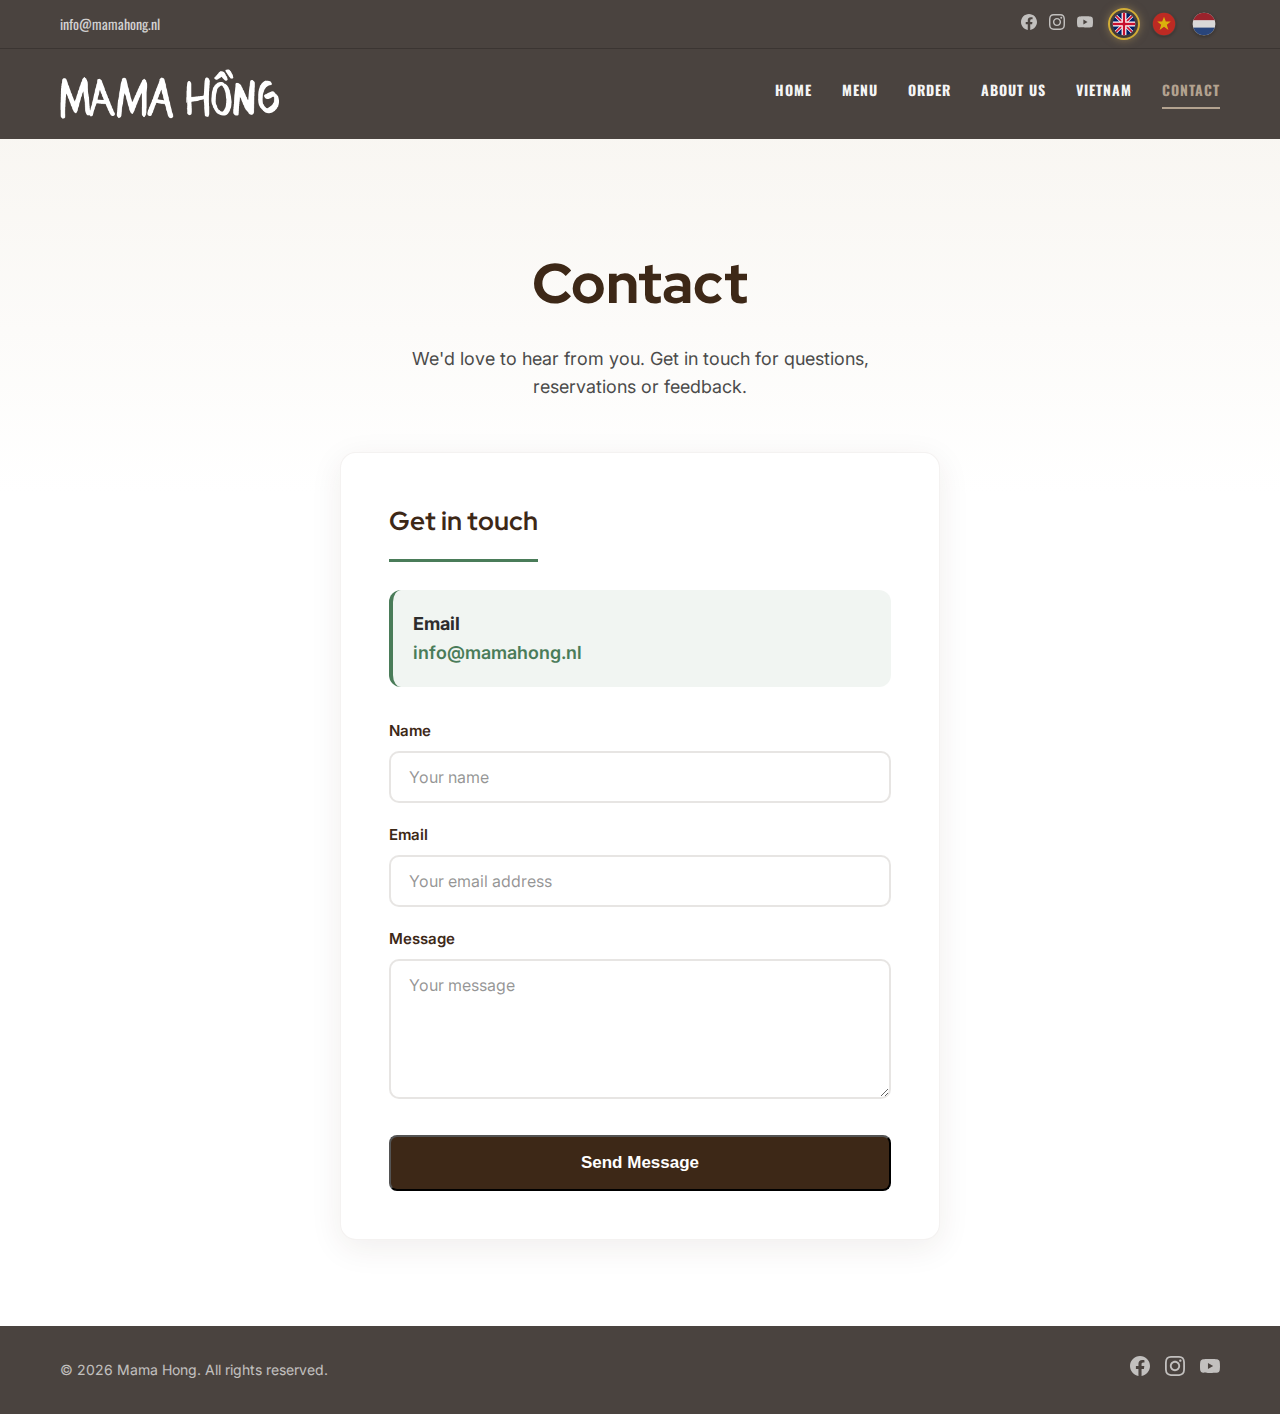
<file: contact.html>
<!DOCTYPE html>
<html lang="nl">
<head>
    <meta charset="UTF-8">
    <meta name="viewport" content="width=device-width, initial-scale=1.0">
    <title>Contact - Mama Hồng</title>
    <link rel="stylesheet" href="styles.css">
    <link rel="preconnect" href="https://fonts.googleapis.com">
    <link rel="preconnect" href="https://fonts.gstatic.com" crossorigin>
    <link href="https://fonts.googleapis.com/css2?family=Inter:wght@400;600;700;800&family=Oswald:wght@400;500;600;700&family=Red+Hat+Display:wght@400;500;600;700;800;900&display=swap" rel="stylesheet">
    </head>
<body>
    <!-- Top Bar -->
    <div class="top-bar">
        <div class="container">
            <div class="top-bar-content">
                <div class="contact-info">
                    <a href="mailto:info@mamahong.nl">info@mamahong.nl</a>
                </div>
                <div class="social-lang">
                    <div class="social-icons">
                        <a href="https://www.facebook.com/mamahong/?locale=nl_NL" target="_blank" rel="noopener noreferrer" aria-label="Facebook"><svg width="16" height="16" viewBox="0 0 24 24" fill="currentColor"><path d="M24 12.073c0-6.627-5.373-12-12-12s-12 5.373-12 12c0 5.99 4.388 10.954 10.125 11.854v-8.385H7.078v-3.47h3.047V9.43c0-3.007 1.792-4.669 4.533-4.669 1.312 0 2.686.235 2.686.235v2.953H15.83c-1.491 0-1.956.925-1.956 1.874v2.25h3.328l-.532 3.47h-2.796v8.385C19.612 23.027 24 18.062 24 12.073z"/></svg></a>
                        <a href="https://www.instagram.com/mamahong.nl/" target="_blank" rel="noopener noreferrer" aria-label="Instagram"><svg width="16" height="16" viewBox="0 0 24 24" fill="currentColor"><path d="M12 2.163c3.204 0 3.584.012 4.85.07 3.252.148 4.771 1.691 4.919 4.919.058 1.265.069 1.645.069 4.849 0 3.205-.012 3.584-.069 4.849-.149 3.225-1.664 4.771-4.919 4.919-1.266.058-1.644.07-4.85.07-3.204 0-3.584-.012-4.849-.07-3.26-.149-4.771-1.699-4.919-4.92-.058-1.265-.07-1.644-.07-4.849 0-3.204.013-3.583.07-4.849.149-3.227 1.664-4.771 4.919-4.919 1.266-.057 1.645-.069 4.849-.069zm0-2.163c-3.259 0-3.667.014-4.947.072-4.358.2-6.78 2.618-6.98 6.98-.059 1.281-.073 1.689-.073 4.948 0 3.259.014 3.668.072 4.948.2 4.358 2.618 6.78 6.98 6.98 1.281.058 1.689.072 4.948.072 3.259 0 3.668-.014 4.948-.072 4.354-.2 6.782-2.618 6.979-6.98.059-1.28.073-1.689.073-4.948 0-3.259-.014-3.667-.072-4.947-.196-4.354-2.617-6.78-6.979-6.98-1.281-.059-1.69-.073-4.949-.073zm0 5.838c-3.403 0-6.162 2.759-6.162 6.162s2.759 6.163 6.162 6.163 6.162-2.759 6.162-6.163c0-3.403-2.759-6.162-6.162-6.162zm0 10.162c-2.209 0-4-1.79-4-4 0-2.209 1.791-4 4-4s4 1.791 4 4c0 2.21-1.791 4-4 4zm6.406-11.845c-.796 0-1.441.645-1.441 1.44s.645 1.44 1.441 1.44c.795 0 1.439-.645 1.439-1.44s-.644-1.44-1.439-1.44z"/></svg></a>
                        <a href="https://www.youtube.com/watch?v=BSYZC1VG3aE" target="_blank" rel="noopener noreferrer" aria-label="YouTube"><svg width="16" height="16" viewBox="0 0 24 24" fill="currentColor"><path d="M23.498 6.186a3.016 3.016 0 0 0-2.122-2.136C19.505 3.545 12 3.545 12 3.545s-7.505 0-9.377.505A3.017 3.017 0 0 0 .502 6.186C0 8.07 0 12 0 12s0 3.93.502 5.814a3.016 3.016 0 0 0 2.122 2.136c1.871.505 9.376.505 9.376.505s7.505 0 9.377-.505a3.015 3.015 0 0 0 2.122-2.136C24 15.93 24 12 24 12s0-3.93-.502-5.814zM9.545 15.568V8.432L15.818 12l-6.273 3.568z"/></svg></a>
                    </div>
                    <div class="language-selector">
                        <button class="flag-button" data-lang="en" aria-label="English">
                            <svg width="24" height="24" viewBox="0 0 60 60" xmlns="http://www.w3.org/2000/svg">
                                <defs><clipPath id="ukCircle1"><circle cx="30" cy="30" r="28"/></clipPath></defs>
                                <circle cx="30" cy="30" r="28" fill="#012169"/>
                                <g clip-path="url(#ukCircle1)">
                                    <path d="M0 0L60 60M60 0L0 60" stroke="#FFF" stroke-width="8"/>
                                    <path d="M0 0L60 60M60 0L0 60" stroke="#C8102E" stroke-width="4"/>
                                    <path d="M30 0V60M0 30H60" stroke="#FFF" stroke-width="12"/>
                                    <path d="M30 0V60M0 30H60" stroke="#C8102E" stroke-width="6"/>
                                </g>
                            </svg>
                        </button>
                        <button class="flag-button" data-lang="vi" aria-label="Tiếng Việt">
                            <svg width="24" height="24" viewBox="0 0 60 60" xmlns="http://www.w3.org/2000/svg">
                                <circle cx="30" cy="30" r="28" fill="#DA251D"/>
                                <polygon points="30,12 34.5,24 47,24 37,32 41,45 30,37 19,45 23,32 13,24 25.5,24" fill="#FFCD00"/>
                            </svg>
                        </button>
                        <button class="flag-button" data-lang="nl" aria-label="Nederlands">
                            <svg width="24" height="24" viewBox="0 0 60 60" xmlns="http://www.w3.org/2000/svg">
                                <defs><clipPath id="nlCircle1"><circle cx="30" cy="30" r="28"/></clipPath></defs>
                                <circle cx="30" cy="30" r="28" fill="#FFF"/>
                                <g clip-path="url(#nlCircle1)">
                                    <rect x="0" y="2" width="60" height="19" fill="#AE1C28"/>
                                    <rect x="0" y="21" width="60" height="18" fill="#FFF"/>
                                    <rect x="0" y="39" width="60" height="19" fill="#21468B"/>
                                </g>
                            </svg>
                        </button>
                    </div>
                </div>
            </div>
        </div>
    </div>

    <!-- Main Header -->
    <header class="main-header">
        <div class="container">
            <div class="header-content">
                <div class="logo">
                    <a href="index.html"><img src="Text-logo-mama-hong.png" alt="Mama Hồng" class="logo-image"></a>
                </div>
                <nav class="main-nav">
                    <a href="index.html" class="nav-link" data-translate="nav_home">HOME</a>
                    <a href="menu.html" class="nav-link" data-translate="nav_menu">MENU</a>
                    <a href="order.html" class="nav-link" data-translate="nav_order">ORDER</a>
                    <a href="index.html#about" class="nav-link" data-translate="nav_about">ABOUT US</a>
                    <a href="index.html#vietnam" class="nav-link" data-translate="nav_vietnam">VIETNAM</a>
                    <a href="contact.html" class="nav-link active" data-translate="nav_contact">CONTACT</a>
                </nav>
            </div>
        </div>
    </header>

    <!-- Contact Section -->
    <section class="contact-page-section">
        <div class="container">
            <h1 class="contact-page-title" data-translate="contact_title">Contact</h1>
            <p class="contact-page-subtitle" data-translate="contact_subtitle">We'd love to hear from you. Get in touch for questions, reservations or feedback.</p>
            
            <div class="contact-single-block">
                <h2 class="contact-single-title" data-translate="contact_get_in_touch">Get in touch</h2>
                <p class="contact-email">
                    <strong data-translate="contact_email">Email</strong><br>
                    <a href="mailto:info@mamahong.nl">info@mamahong.nl</a>
                </p>
                <form class="contact-form" action="mailto:info@mamahong.nl" method="get" enctype="text/plain">
                    <label for="name" data-translate="contact_name">Name</label>
                    <input type="text" id="name" name="name" required placeholder="Your name" data-translate="contact_name_placeholder">
                    <label for="email" data-translate="contact_email_label">Email</label>
                    <input type="email" id="email" name="email" required placeholder="your@email.com" data-translate="contact_email_placeholder">
                    <label for="message" data-translate="contact_message">Message</label>
                    <textarea id="message" name="body" rows="5" required placeholder="Your message..." data-translate="contact_message_placeholder"></textarea>
                    <button type="submit" class="btn btn-primary" data-translate="contact_send">Send message</button>
                </form>
            </div>
        </div>
    </section>

    <!-- Footer -->
    <footer class="footer">
        <div class="container">
            <div class="footer-content">
                <div class="footer-text">
                    <p data-translate="footer_copyright">&copy; 2026 Mama Hong. All rights reserved.</p>
                </div>
                <div class="footer-social">
                    <a href="https://www.facebook.com/mamahong/?locale=nl_NL" target="_blank" rel="noopener noreferrer" aria-label="Facebook"><svg width="20" height="20" viewBox="0 0 24 24" fill="currentColor"><path d="M24 12.073c0-6.627-5.373-12-12-12s-12 5.373-12 12c0 5.99 4.388 10.954 10.125 11.854v-8.385H7.078v-3.47h3.047V9.43c0-3.007 1.792-4.669 4.533-4.669 1.312 0 2.686.235 2.686.235v2.953H15.83c-1.491 0-1.956.925-1.956 1.874v2.25h3.328l-.532 3.47h-2.796v8.385C19.612 23.027 24 18.062 24 12.073z"/></svg></a>
                    <a href="https://www.instagram.com/mamahong.nl/" target="_blank" rel="noopener noreferrer" aria-label="Instagram"><svg width="20" height="20" viewBox="0 0 24 24" fill="currentColor"><path d="M12 2.163c3.204 0 3.584.012 4.85.07 3.252.148 4.771 1.691 4.919 4.919.058 1.265.069 1.645.069 4.849 0 3.205-.012 3.584-.069 4.849-.149 3.225-1.664 4.771-4.919 4.919-1.266.058-1.644.07-4.85.07-3.204 0-3.584-.012-4.849-.07-3.26-.149-4.771-1.699-4.919-4.92-.058-1.265-.07-1.644-.07-4.849 0-3.204.013-3.583.07-4.849.149-3.227 1.664-4.771 4.919-4.919 1.266-.057 1.645-.069 4.849-.069zm0-2.163c-3.259 0-3.667.014-4.947.072-4.358.2-6.78 2.618-6.98 6.98-.059 1.281-.073 1.689-.073 4.948 0 3.259.014 3.668.072 4.948.2 4.358 2.618 6.78 6.98 6.98 1.281.058 1.689.072 4.948.072 3.259 0 3.668-.014 4.948-.072 4.354-.2 6.782-2.618 6.979-6.98.059-1.28.073-1.689.073-4.948 0-3.259-.014-3.667-.072-4.947-.196-4.354-2.617-6.78-6.979-6.98-1.281-.059-1.69-.073-4.949-.073zm0 5.838c-3.403 0-6.162 2.759-6.162 6.162s2.759 6.163 6.162 6.163 6.162-2.759 6.162-6.163c0-3.403-2.759-6.162-6.162-6.162zm0 10.162c-2.209 0-4-1.79-4-4 0-2.209 1.791-4 4-4s4 1.791 4 4c0 2.21-1.791 4-4 4zm6.406-11.845c-.796 0-1.441.645-1.441 1.44s.645 1.44 1.441 1.44c.795 0 1.439-.645 1.439-1.44s-.644-1.44-1.439-1.44z"/></svg></a>
                    <a href="https://www.youtube.com/watch?v=BSYZC1VG3aE" target="_blank" rel="noopener noreferrer" aria-label="YouTube"><svg width="20" height="20" viewBox="0 0 24 24" fill="currentColor"><path d="M23.498 6.186a3.016 3.016 0 0 0-2.122-2.136C19.505 3.545 12 3.545 12 3.545s-7.505 0-9.377.505A3.017 3.017 0 0 0 .502 6.186C0 8.07 0 12 0 12s0 3.93.502 5.814a3.016 3.016 0 0 0 2.122 2.136c1.871.505 9.376.505 9.376.505s7.505 0 9.377-.505a3.015 3.015 0 0 0 2.122-2.136C24 15.93 24 12 24 12s0-3.93-.502-5.814zM9.545 15.568V8.432L15.818 12l-6.273 3.568z"/></svg></a>
                </div>
            </div>
        </div>
    </footer>

    <script src="translations.js"></script>
    <script src="script.js"></script>
</body>
</html>
</file>
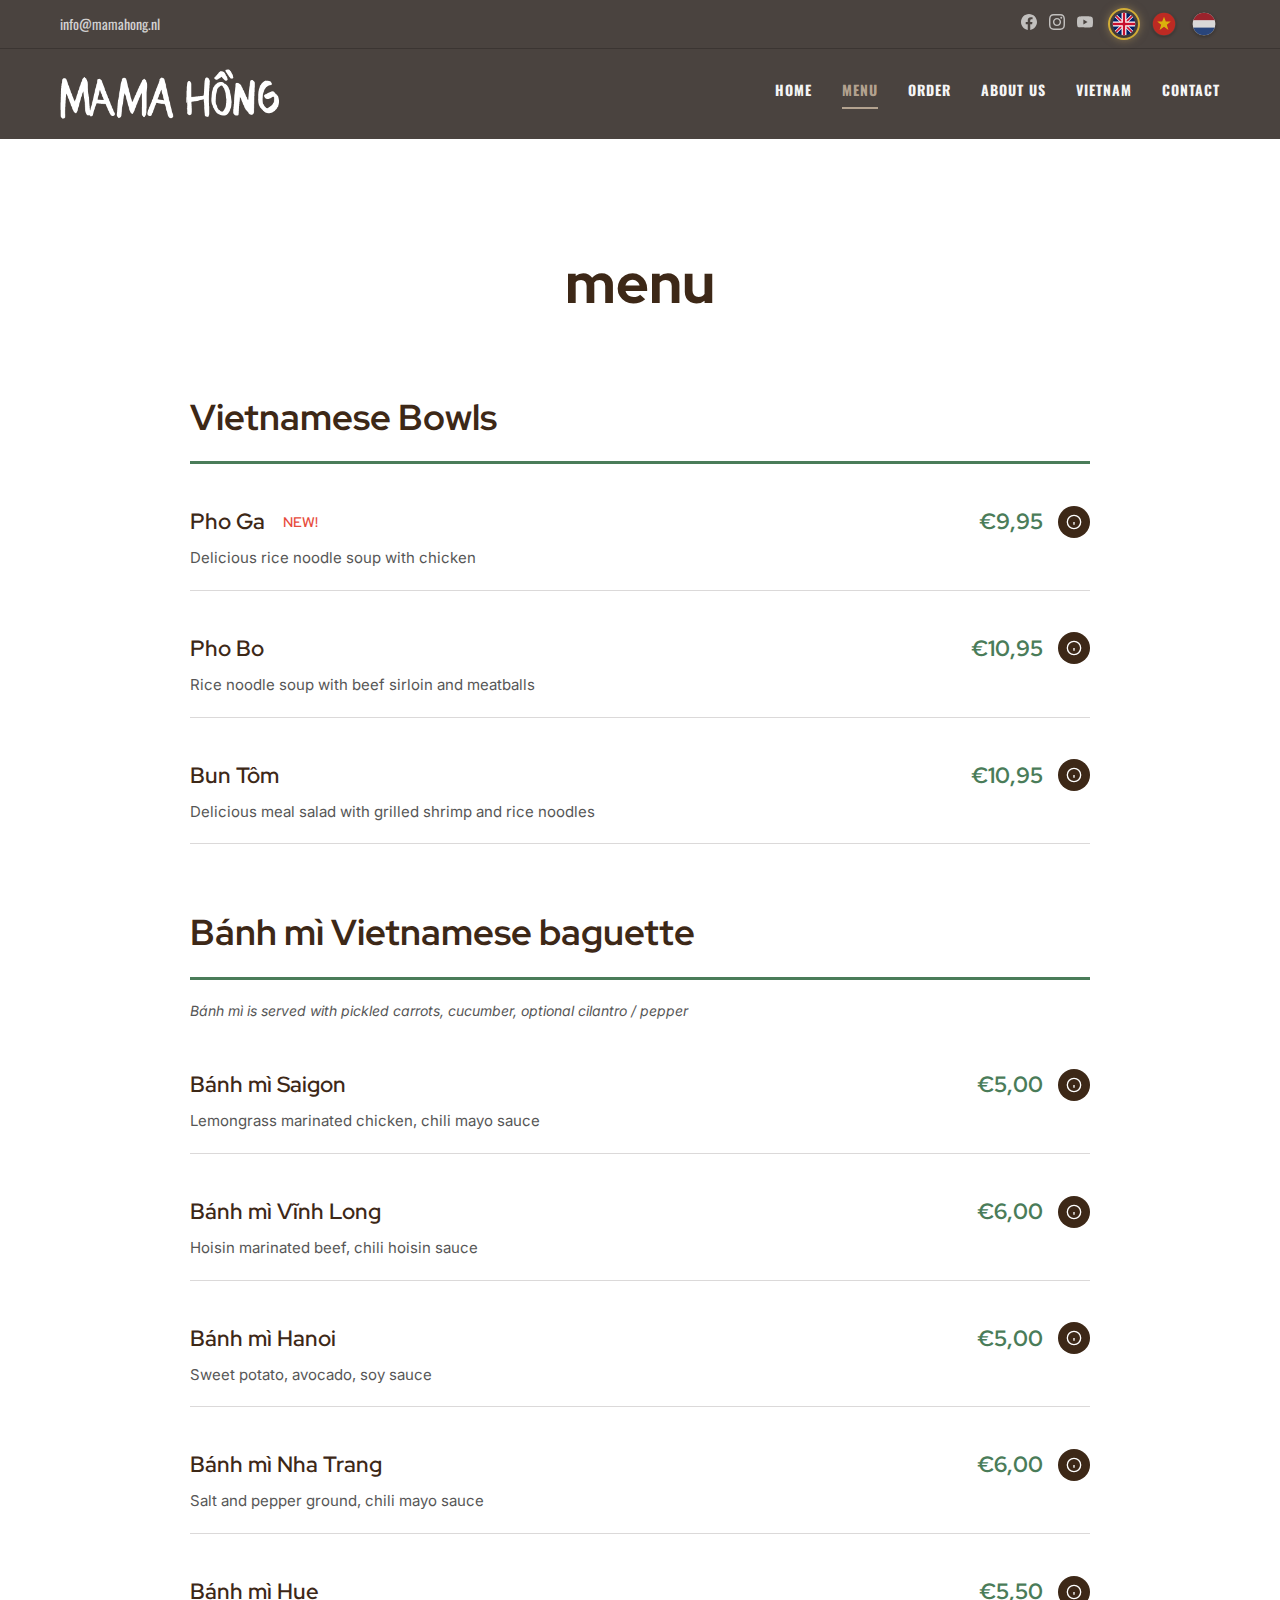
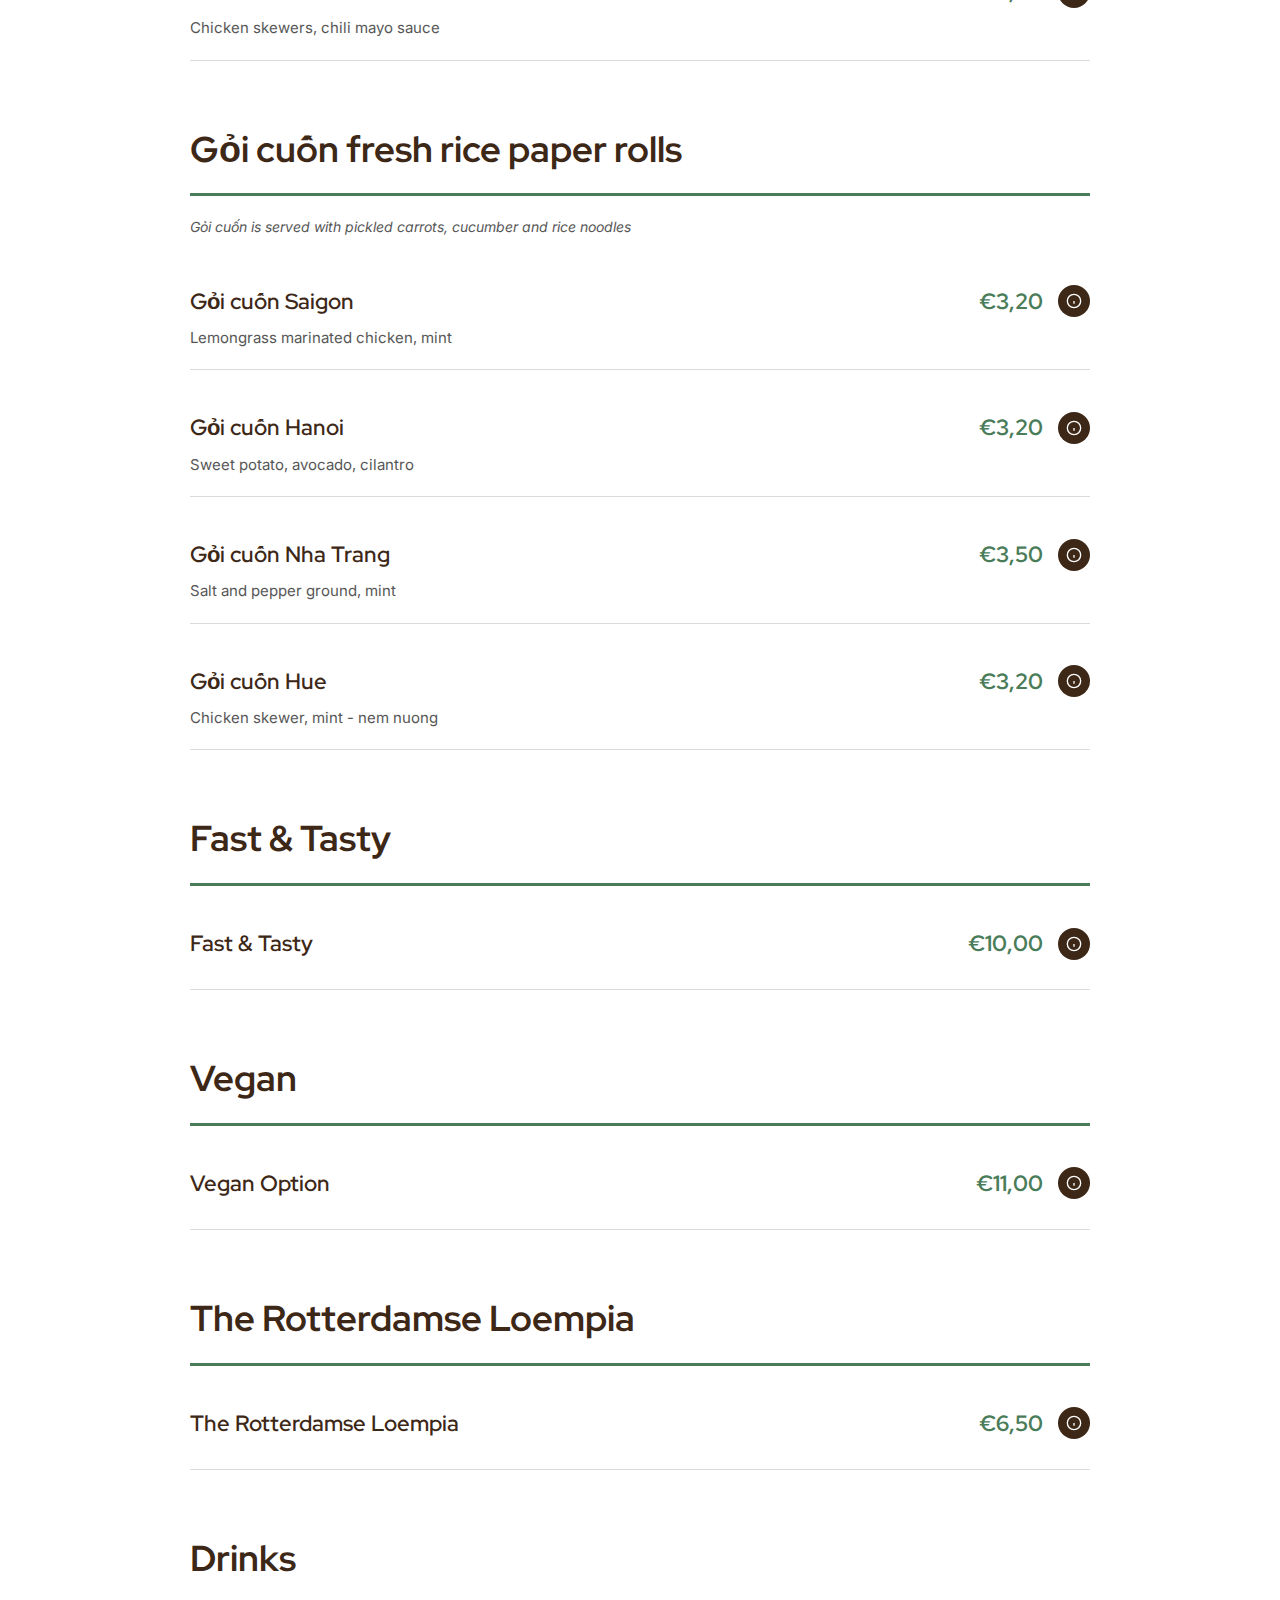
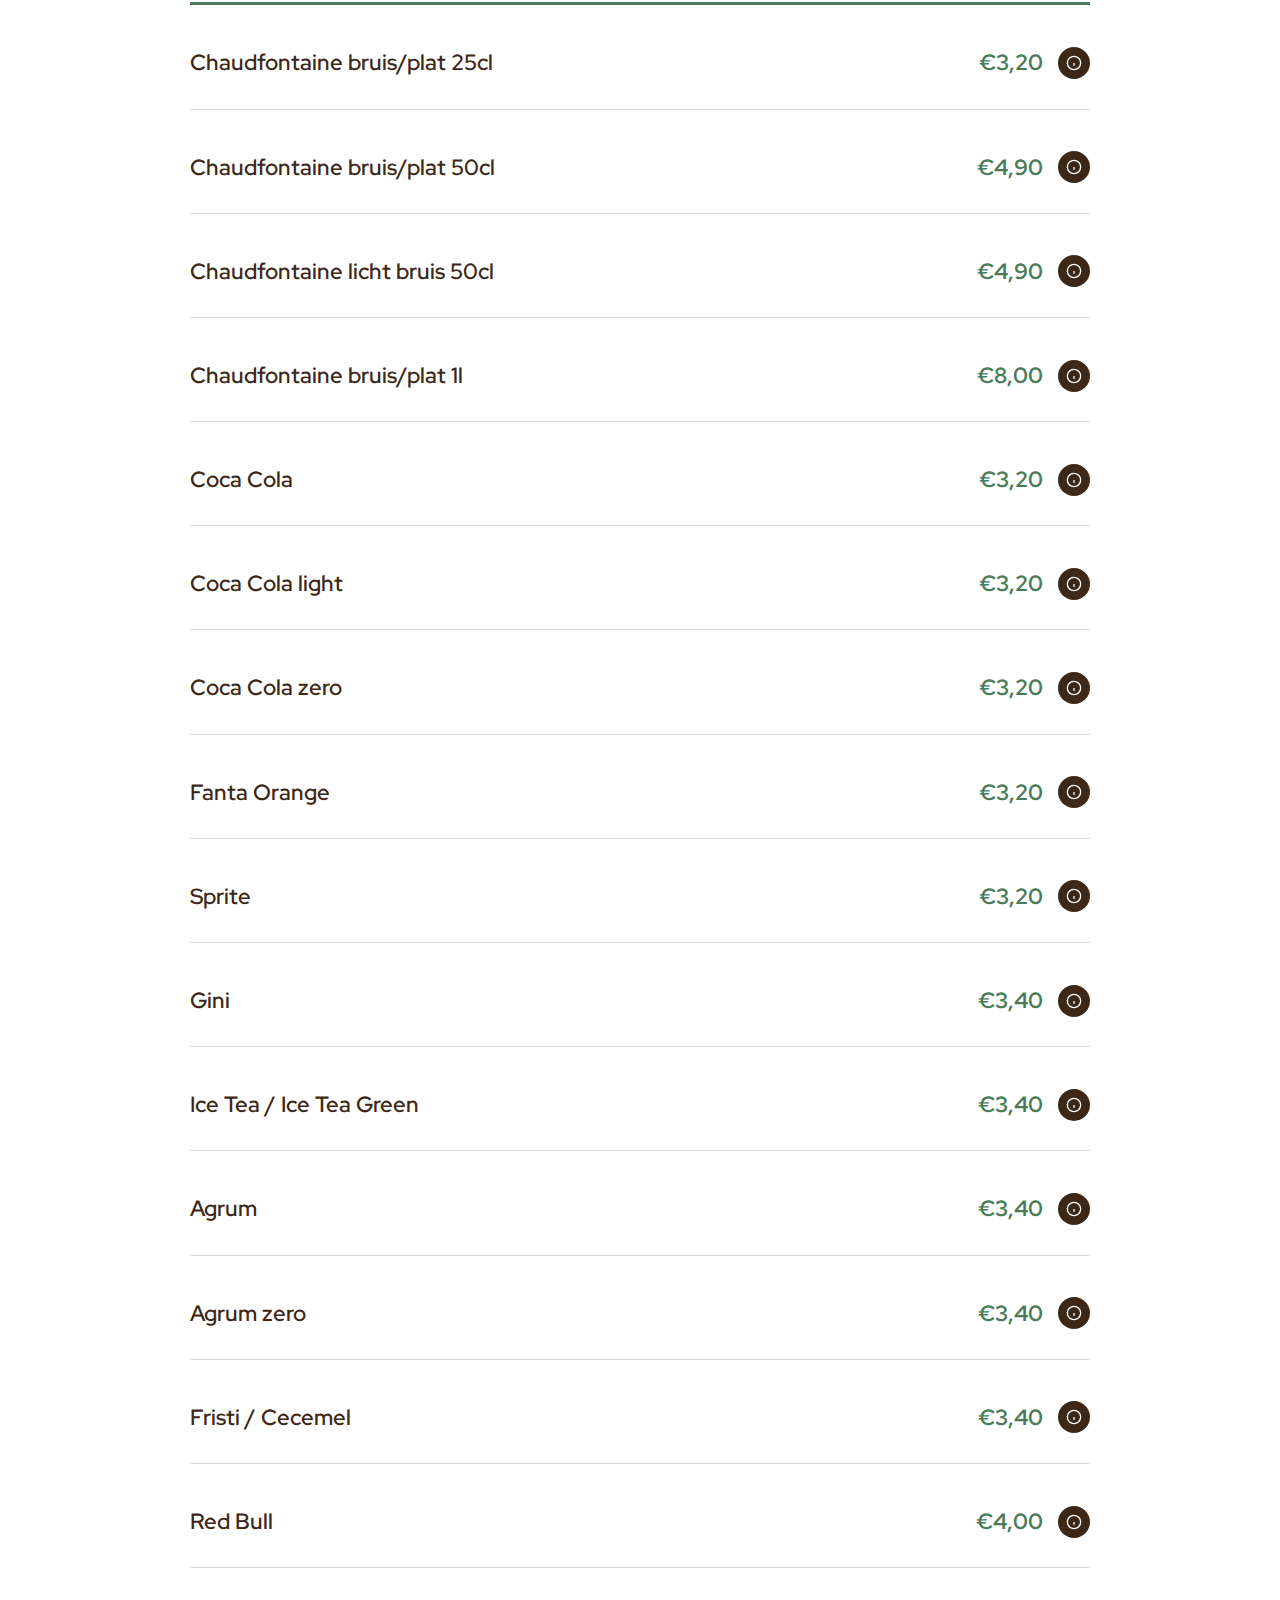
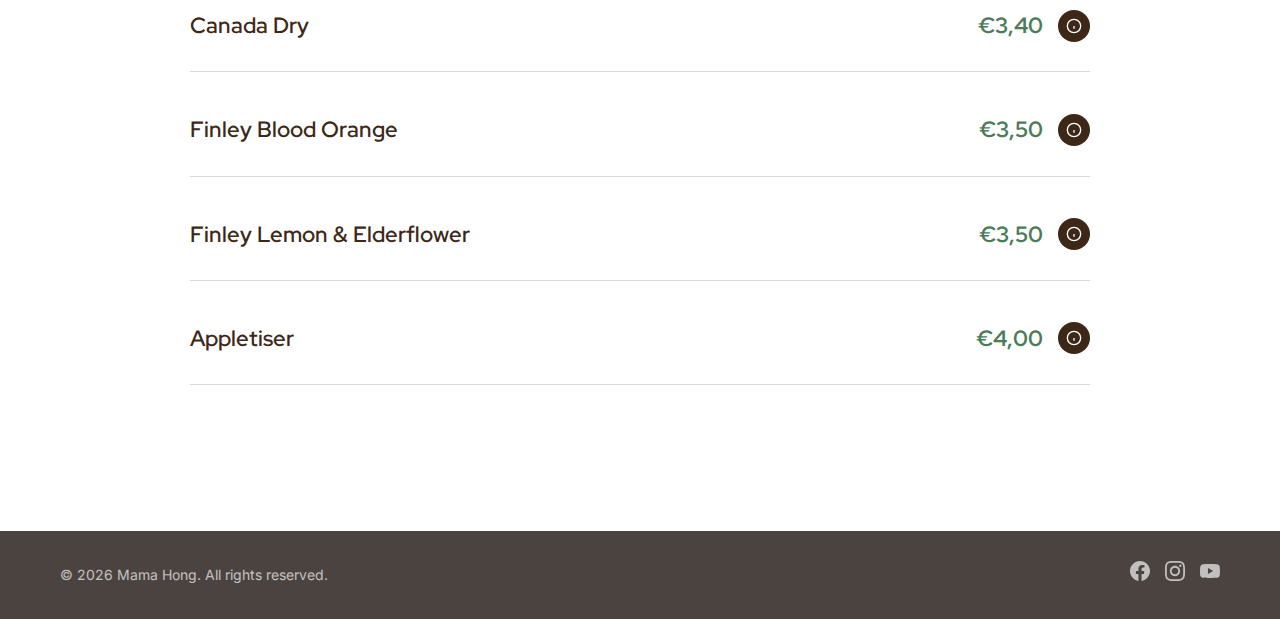
<file: menu.html>
<!DOCTYPE html>
<html lang="nl">
<head>
    <meta charset="UTF-8">
    <meta name="viewport" content="width=device-width, initial-scale=1.0">
    <title>Menu - Mama Hồng</title>
    <link rel="stylesheet" href="styles.css">
    <link rel="preconnect" href="https://fonts.googleapis.com">
    <link rel="preconnect" href="https://fonts.gstatic.com" crossorigin>
    <link href="https://fonts.googleapis.com/css2?family=Inter:wght@400;600;700;800&family=Oswald:wght@400;500;600;700&family=Red+Hat+Display:wght@400;500;600;700;800;900&display=swap" rel="stylesheet">
    </head>
<body>
    <!-- Top Bar -->
    <div class="top-bar">
        <div class="container">
            <div class="top-bar-content">
                <div class="contact-info">
                    <a href="mailto:info@mamahong.nl">info@mamahong.nl</a>
                </div>
                <div class="social-lang">
                    <div class="social-icons">
                        <a href="https://www.facebook.com/mamahong/?locale=nl_NL" target="_blank" rel="noopener noreferrer" aria-label="Facebook"><svg width="16" height="16" viewBox="0 0 24 24" fill="currentColor"><path d="M24 12.073c0-6.627-5.373-12-12-12s-12 5.373-12 12c0 5.99 4.388 10.954 10.125 11.854v-8.385H7.078v-3.47h3.047V9.43c0-3.007 1.792-4.669 4.533-4.669 1.312 0 2.686.235 2.686.235v2.953H15.83c-1.491 0-1.956.925-1.956 1.874v2.25h3.328l-.532 3.47h-2.796v8.385C19.612 23.027 24 18.062 24 12.073z"/></svg></a>
                        <a href="https://www.instagram.com/mamahong.nl/" target="_blank" rel="noopener noreferrer" aria-label="Instagram"><svg width="16" height="16" viewBox="0 0 24 24" fill="currentColor"><path d="M12 2.163c3.204 0 3.584.012 4.85.07 3.252.148 4.771 1.691 4.919 4.919.058 1.265.069 1.645.069 4.849 0 3.205-.012 3.584-.069 4.849-.149 3.225-1.664 4.771-4.919 4.919-1.266.058-1.644.07-4.85.07-3.204 0-3.584-.012-4.849-.07-3.26-.149-4.771-1.699-4.919-4.92-.058-1.265-.07-1.644-.07-4.849 0-3.204.013-3.583.07-4.849.149-3.227 1.664-4.771 4.919-4.919 1.266-.057 1.645-.069 4.849-.069zm0-2.163c-3.259 0-3.667.014-4.947.072-4.358.2-6.78 2.618-6.98 6.98-.059 1.281-.073 1.689-.073 4.948 0 3.259.014 3.668.072 4.948.2 4.358 2.618 6.78 6.98 6.98 1.281.058 1.689.072 4.948.072 3.259 0 3.668-.014 4.948-.072 4.354-.2 6.782-2.618 6.979-6.98.059-1.28.073-1.689.073-4.948 0-3.259-.014-3.667-.072-4.947-.196-4.354-2.617-6.78-6.979-6.98-1.281-.059-1.69-.073-4.949-.073zm0 5.838c-3.403 0-6.162 2.759-6.162 6.162s2.759 6.163 6.162 6.163 6.162-2.759 6.162-6.163c0-3.403-2.759-6.162-6.162-6.162zm0 10.162c-2.209 0-4-1.79-4-4 0-2.209 1.791-4 4-4s4 1.791 4 4c0 2.21-1.791 4-4 4zm6.406-11.845c-.796 0-1.441.645-1.441 1.44s.645 1.44 1.441 1.44c.795 0 1.439-.645 1.439-1.44s-.644-1.44-1.439-1.44z"/></svg></a>
                        <a href="https://www.youtube.com/watch?v=BSYZC1VG3aE" target="_blank" rel="noopener noreferrer" aria-label="YouTube"><svg width="16" height="16" viewBox="0 0 24 24" fill="currentColor"><path d="M23.498 6.186a3.016 3.016 0 0 0-2.122-2.136C19.505 3.545 12 3.545 12 3.545s-7.505 0-9.377.505A3.017 3.017 0 0 0 .502 6.186C0 8.07 0 12 0 12s0 3.93.502 5.814a3.016 3.016 0 0 0 2.122 2.136c1.871.505 9.376.505 9.376.505s7.505 0 9.377-.505a3.015 3.015 0 0 0 2.122-2.136C24 15.93 24 12 24 12s0-3.93-.502-5.814zM9.545 15.568V8.432L15.818 12l-6.273 3.568z"/></svg></a>
                    </div>
                    <div class="language-selector">
                        <button class="flag-button" data-lang="en" aria-label="English">
                            <svg width="24" height="24" viewBox="0 0 60 60" xmlns="http://www.w3.org/2000/svg">
                                <defs><clipPath id="ukCircle2"><circle cx="30" cy="30" r="28"/></clipPath></defs>
                                <circle cx="30" cy="30" r="28" fill="#012169"/>
                                <g clip-path="url(#ukCircle2)">
                                    <path d="M0 0L60 60M60 0L0 60" stroke="#FFF" stroke-width="8"/>
                                    <path d="M0 0L60 60M60 0L0 60" stroke="#C8102E" stroke-width="4"/>
                                    <path d="M30 0V60M0 30H60" stroke="#FFF" stroke-width="12"/>
                                    <path d="M30 0V60M0 30H60" stroke="#C8102E" stroke-width="6"/>
                                </g>
                            </svg>
                        </button>
                        <button class="flag-button" data-lang="vi" aria-label="Tiếng Việt">
                            <svg width="24" height="24" viewBox="0 0 60 60" xmlns="http://www.w3.org/2000/svg">
                                <circle cx="30" cy="30" r="28" fill="#DA251D"/>
                                <polygon points="30,12 34.5,24 47,24 37,32 41,45 30,37 19,45 23,32 13,24 25.5,24" fill="#FFCD00"/>
                            </svg>
                        </button>
                        <button class="flag-button" data-lang="nl" aria-label="Nederlands">
                            <svg width="24" height="24" viewBox="0 0 60 60" xmlns="http://www.w3.org/2000/svg">
                                <defs><clipPath id="nlCircle2"><circle cx="30" cy="30" r="28"/></clipPath></defs>
                                <circle cx="30" cy="30" r="28" fill="#FFF"/>
                                <g clip-path="url(#nlCircle2)">
                                    <rect x="0" y="2" width="60" height="19" fill="#AE1C28"/>
                                    <rect x="0" y="21" width="60" height="18" fill="#FFF"/>
                                    <rect x="0" y="39" width="60" height="19" fill="#21468B"/>
                                </g>
                            </svg>
                        </button>
                    </div>
                </div>
            </div>
        </div>
    </div>

    <!-- Main Header -->
    <header class="main-header">
        <div class="container">
            <div class="header-content">
                <div class="logo">
                    <a href="index.html"><img src="Text-logo-mama-hong.png" alt="Mama Hồng" class="logo-image"></a>
                </div>
                <nav class="main-nav">
                    <a href="index.html" class="nav-link" data-translate="nav_home">HOME</a>
                    <a href="menu.html" class="nav-link active" data-translate="nav_menu">MENU</a>
                    <a href="order.html" class="nav-link" data-translate="nav_order">ORDER</a>
                    <a href="index.html#about" class="nav-link" data-translate="nav_about">ABOUT US</a>
                    <a href="index.html#vietnam" class="nav-link" data-translate="nav_vietnam">VIETNAM</a>
                    <a href="contact.html" class="nav-link" data-translate="nav_contact">CONTACT</a>
                </nav>
            </div>
        </div>
    </header>

    <!-- Menu Section -->
    <section class="menu-list-section">
        <div class="container">
            <h1 class="menu-list-title" data-translate="menu_page_title">Menu</h1>
            
            <!-- Vietnamese Bowls -->
            <div class="menu-list-category">
                <h2 class="menu-list-category-title" data-translate="menu_cat_bowls">Vietnamese Bowls</h2>
                <div class="menu-list-items">
                    <div class="menu-list-item">
                        <div class="menu-item-name-desc">
                            <h3>Pho Ga <span class="new-badge" data-translate="order_new">NIEUW!</span></h3>
                            <p data-translate="desc_pho_ga">Heerlijke rijstnoedelsoep met kip</p>
                        </div>
                        <div class="menu-item-right">
                            <span class="menu-item-price">€9,95</span>
                            <a href="product-detail.html?product=pho-ga" class="menu-info-icon" title="Product informatie">
                                <svg width="20" height="20" viewBox="0 0 24 24" fill="none" stroke="currentColor" stroke-width="2">
                                    <circle cx="12" cy="12" r="10"></circle>
                                    <line x1="12" y1="16" x2="12" y2="12"></line>
                                    <line x1="12" y1="8" x2="12.01" y2="8"></line>
                                </svg>
                            </a>
                        </div>
                    </div>
                    <div class="menu-list-item">
                        <div class="menu-item-name-desc">
                            <h3>Pho Bo</h3>
                            <p data-translate="desc_pho_bo">Rijstnoedelsoep met kogelbiefstuk en rundvleesballetjes</p>
                        </div>
                        <div class="menu-item-right">
                            <span class="menu-item-price">€10,95</span>
                            <a href="product-detail.html?product=pho-bo" class="menu-info-icon" title="Product informatie">
                                <svg width="20" height="20" viewBox="0 0 24 24" fill="none" stroke="currentColor" stroke-width="2">
                                    <circle cx="12" cy="12" r="10"></circle>
                                    <line x1="12" y1="16" x2="12" y2="12"></line>
                                    <line x1="12" y1="8" x2="12.01" y2="8"></line>
                                </svg>
                            </a>
                        </div>
                    </div>
                    <div class="menu-list-item">
                        <div class="menu-item-name-desc">
                            <h3>Bun Tôm</h3>
                            <p data-translate="desc_bun_tom">Heerlijke maaltijdsalade met gegrilde garnalen en rijstnoedel</p>
                        </div>
                        <div class="menu-item-right">
                            <span class="menu-item-price">€10,95</span>
                            <a href="product-detail.html?product=bun-tom" class="menu-info-icon" title="Product informatie">
                                <svg width="20" height="20" viewBox="0 0 24 24" fill="none" stroke="currentColor" stroke-width="2">
                                    <circle cx="12" cy="12" r="10"></circle>
                                    <line x1="12" y1="16" x2="12" y2="12"></line>
                                    <line x1="12" y1="8" x2="12.01" y2="8"></line>
                                </svg>
                            </a>
                        </div>
                    </div>
                </div>
            </div>

            <!-- Bánh mì Vietnamese Baguette -->
            <div class="menu-list-category">
                <h2 class="menu-list-category-title" data-translate="menu_cat_banhmi">Bánh mì Vietnamese baguette</h2>
                <p class="menu-list-note" data-translate="menu_cat_banhmi_note">Bánh mì wordt geserveerd met zoetzure wortel, komkommer optioneel koriander / peper</p>
                <div class="menu-list-items">
                    <div class="menu-list-item">
                        <div class="menu-item-name-desc">
                            <h3>Bánh mì Saigon</h3>
                            <p data-translate="desc_banhmi_saigon">Citroengras gemarineerde kip, chili mayo saus</p>
                        </div>
                        <span class="menu-item-price">€5,00</span>
                    </div>
                    <div class="menu-list-item">
                        <div class="menu-item-name-desc">
                            <h3>Bánh mì Vĩnh Long</h3>
                            <p data-translate="desc_banhmi_vinhlong">Hoisin gemarineerd rundvlees, chili hoisin saus</p>
                        </div>
                        <span class="menu-item-price">€6,00</span>
                    </div>
                    <div class="menu-list-item">
                        <div class="menu-item-name-desc">
                            <h3>Bánh mì Hanoi</h3>
                            <p data-translate="desc_banhmi_hanoi">Zoete aardappel, avocado, soja saus</p>
                        </div>
                        <span class="menu-item-price">€5,00</span>
                    </div>
                    <div class="menu-list-item">
                        <div class="menu-item-name-desc">
                            <h3>Bánh mì Nha Trang</h3>
                            <p data-translate="desc_banhmi_nhatrang">Zout en peper gemalen, chili mayo saus</p>
                        </div>
                        <span class="menu-item-price">€6,00</span>
                    </div>
                    <div class="menu-list-item">
                        <div class="menu-item-name-desc">
                            <h3>Bánh mì Hue</h3>
                            <p data-translate="desc_banhmi_hue">Kipspiesjes, chili mayo saus</p>
                        </div>
                        <span class="menu-item-price">€5,50</span>
                    </div>
                </div>
            </div>

            <!-- Gỏi cuốn Verse Rijstvelrolletjes -->
            <div class="menu-list-category">
                <h2 class="menu-list-category-title" data-translate="menu_cat_goicuon">Gỏi cuốn verse rijstvelrolletjes</h2>
                <p class="menu-list-note" data-translate="menu_cat_goicuon_note">Gỏi cuốn wordt geserveerd met o.a. zoetzure wortel, komkommer en rijstnoedels</p>
                <div class="menu-list-items">
                    <div class="menu-list-item">
                        <div class="menu-item-name-desc">
                            <h3>Gỏi cuốn Saigon</h3>
                            <p data-translate="desc_goicuon_saigon">Citroengras gemarineerde kip, munt</p>
                        </div>
                        <span class="menu-item-price">€3,20</span>
                    </div>
                    <div class="menu-list-item">
                        <div class="menu-item-name-desc">
                            <h3>Gỏi cuốn Hanoi</h3>
                            <p data-translate="desc_goicuon_hanoi">Zoete aardappel, avocado, koriander</p>
                        </div>
                        <span class="menu-item-price">€3,20</span>
                    </div>
                    <div class="menu-list-item">
                        <div class="menu-item-name-desc">
                            <h3>Gỏi cuốn Nha Trang</h3>
                            <p data-translate="desc_goicuon_nhatrang">Zout en peper gemalen, munt</p>
                        </div>
                        <span class="menu-item-price">€3,50</span>
                    </div>
                    <div class="menu-list-item">
                        <div class="menu-item-name-desc">
                            <h3>Gỏi cuốn Hue</h3>
                            <p data-translate="desc_goicuon_hue">Kipspiesje, munt - nem nuong</p>
                        </div>
                        <span class="menu-item-price">€3,20</span>
                    </div>
                </div>
            </div>

            <!-- Fast & Tasty -->
            <div class="menu-list-category">
                <h2 class="menu-list-category-title" data-translate="menu_cat_fast">Fast & Tasty</h2>
                <div class="menu-list-items">
                    <div class="menu-list-item">
                        <div class="menu-item-name-desc">
                            <h3>Fast & Tasty</h3>
                        </div>
                        <span class="menu-item-price">€10,00</span>
                    </div>
                </div>
            </div>

            <!-- Vegan -->
            <div class="menu-list-category">
                <h2 class="menu-list-category-title" data-translate="menu_cat_vegan">Vegan</h2>
                <div class="menu-list-items">
                    <div class="menu-list-item">
                        <div class="menu-item-name-desc">
                            <h3>Vegan Option</h3>
                        </div>
                        <span class="menu-item-price">€11,00</span>
                    </div>
                </div>
            </div>

            <!-- The Rotterdamse Loempia -->
            <div class="menu-list-category">
                <h2 class="menu-list-category-title" data-translate="menu_cat_loempia">The Rotterdamse Loempia</h2>
                <div class="menu-list-items">
                    <div class="menu-list-item">
                        <div class="menu-item-name-desc">
                            <h3>The Rotterdamse Loempia</h3>
                        </div>
                        <span class="menu-item-price">€6,50</span>
                    </div>
                </div>
            </div>

            <!-- Drinks -->
            <div class="menu-list-category">
                <h2 class="menu-list-category-title" data-translate="menu_cat_drinks">Drinks</h2>
                <div class="menu-list-items">
                    <div class="menu-list-item">
                        <div class="menu-item-name-desc">
                            <h3>Chaudfontaine bruis/plat 25cl</h3>
                        </div>
                        <span class="menu-item-price">€3,20</span>
                    </div>
                    <div class="menu-list-item">
                        <div class="menu-item-name-desc">
                            <h3>Chaudfontaine bruis/plat 50cl</h3>
                        </div>
                        <span class="menu-item-price">€4,90</span>
                    </div>
                    <div class="menu-list-item">
                        <div class="menu-item-name-desc">
                            <h3>Chaudfontaine licht bruis 50cl</h3>
                        </div>
                        <span class="menu-item-price">€4,90</span>
                    </div>
                    <div class="menu-list-item">
                        <div class="menu-item-name-desc">
                            <h3>Chaudfontaine bruis/plat 1l</h3>
                        </div>
                        <span class="menu-item-price">€8,00</span>
                    </div>
                    <div class="menu-list-item">
                        <div class="menu-item-name-desc">
                            <h3>Coca Cola</h3>
                        </div>
                        <span class="menu-item-price">€3,20</span>
                    </div>
                    <div class="menu-list-item">
                        <div class="menu-item-name-desc">
                            <h3>Coca Cola light</h3>
                        </div>
                        <span class="menu-item-price">€3,20</span>
                    </div>
                    <div class="menu-list-item">
                        <div class="menu-item-name-desc">
                            <h3>Coca Cola zero</h3>
                        </div>
                        <span class="menu-item-price">€3,20</span>
                    </div>
                    <div class="menu-list-item">
                        <div class="menu-item-name-desc">
                            <h3>Fanta Orange</h3>
                        </div>
                        <span class="menu-item-price">€3,20</span>
                    </div>
                    <div class="menu-list-item">
                        <div class="menu-item-name-desc">
                            <h3>Sprite</h3>
                        </div>
                        <span class="menu-item-price">€3,20</span>
                    </div>
                    <div class="menu-list-item">
                        <div class="menu-item-name-desc">
                            <h3>Gini</h3>
                        </div>
                        <span class="menu-item-price">€3,40</span>
                    </div>
                    <div class="menu-list-item">
                        <div class="menu-item-name-desc">
                            <h3>Ice Tea / Ice Tea Green</h3>
                        </div>
                        <span class="menu-item-price">€3,40</span>
                    </div>
                    <div class="menu-list-item">
                        <div class="menu-item-name-desc">
                            <h3>Agrum</h3>
                        </div>
                        <span class="menu-item-price">€3,40</span>
                    </div>
                    <div class="menu-list-item">
                        <div class="menu-item-name-desc">
                            <h3>Agrum zero</h3>
                        </div>
                        <span class="menu-item-price">€3,40</span>
                    </div>
                    <div class="menu-list-item">
                        <div class="menu-item-name-desc">
                            <h3>Fristi / Cecemel</h3>
                        </div>
                        <span class="menu-item-price">€3,40</span>
                    </div>
                    <div class="menu-list-item">
                        <div class="menu-item-name-desc">
                            <h3>Red Bull</h3>
                        </div>
                        <span class="menu-item-price">€4,00</span>
                    </div>
                    <div class="menu-list-item">
                        <div class="menu-item-name-desc">
                            <h3>Canada Dry</h3>
                        </div>
                        <span class="menu-item-price">€3,40</span>
                    </div>
                    <div class="menu-list-item">
                        <div class="menu-item-name-desc">
                            <h3>Finley Blood Orange</h3>
                        </div>
                        <span class="menu-item-price">€3,50</span>
                    </div>
                    <div class="menu-list-item">
                        <div class="menu-item-name-desc">
                            <h3>Finley Lemon & Elderflower</h3>
                        </div>
                        <span class="menu-item-price">€3,50</span>
                    </div>
                    <div class="menu-list-item">
                        <div class="menu-item-name-desc">
                            <h3>Appletiser</h3>
                        </div>
                        <span class="menu-item-price">€4,00</span>
                    </div>
                </div>
            </div>
        </div>
    </section>

    <!-- Footer -->
    <footer class="footer">
        <div class="container">
            <div class="footer-content">
                <div class="footer-text">
                    <p data-translate="footer_copyright">&copy; 2026 Mama Hong. All rights reserved.</p>
                </div>
                <div class="footer-social">
                    <a href="https://www.facebook.com/mamahong/?locale=nl_NL" target="_blank" rel="noopener noreferrer" aria-label="Facebook"><svg width="20" height="20" viewBox="0 0 24 24" fill="currentColor"><path d="M24 12.073c0-6.627-5.373-12-12-12s-12 5.373-12 12c0 5.99 4.388 10.954 10.125 11.854v-8.385H7.078v-3.47h3.047V9.43c0-3.007 1.792-4.669 4.533-4.669 1.312 0 2.686.235 2.686.235v2.953H15.83c-1.491 0-1.956.925-1.956 1.874v2.25h3.328l-.532 3.47h-2.796v8.385C19.612 23.027 24 18.062 24 12.073z"/></svg></a>
                    <a href="https://www.instagram.com/mamahong.nl/" target="_blank" rel="noopener noreferrer" aria-label="Instagram"><svg width="20" height="20" viewBox="0 0 24 24" fill="currentColor"><path d="M12 2.163c3.204 0 3.584.012 4.85.07 3.252.148 4.771 1.691 4.919 4.919.058 1.265.069 1.645.069 4.849 0 3.205-.012 3.584-.069 4.849-.149 3.225-1.664 4.771-4.919 4.919-1.266.058-1.644.07-4.85.07-3.204 0-3.584-.012-4.849-.07-3.26-.149-4.771-1.699-4.919-4.92-.058-1.265-.07-1.644-.07-4.849 0-3.204.013-3.583.07-4.849.149-3.227 1.664-4.771 4.919-4.919 1.266-.057 1.645-.069 4.849-.069zm0-2.163c-3.259 0-3.667.014-4.947.072-4.358.2-6.78 2.618-6.98 6.98-.059 1.281-.073 1.689-.073 4.948 0 3.259.014 3.668.072 4.948.2 4.358 2.618 6.78 6.98 6.98 1.281.058 1.689.072 4.948.072 3.259 0 3.668-.014 4.948-.072 4.354-.2 6.782-2.618 6.979-6.98.059-1.28.073-1.689.073-4.948 0-3.259-.014-3.667-.072-4.947-.196-4.354-2.617-6.78-6.979-6.98-1.281-.059-1.69-.073-4.949-.073zm0 5.838c-3.403 0-6.162 2.759-6.162 6.162s2.759 6.163 6.162 6.163 6.162-2.759 6.162-6.163c0-3.403-2.759-6.162-6.162-6.162zm0 10.162c-2.209 0-4-1.79-4-4 0-2.209 1.791-4 4-4s4 1.791 4 4c0 2.21-1.791 4-4 4zm6.406-11.845c-.796 0-1.441.645-1.441 1.44s.645 1.44 1.441 1.44c.795 0 1.439-.645 1.439-1.44s-.644-1.44-1.439-1.44z"/></svg></a>
                    <a href="https://www.youtube.com/watch?v=BSYZC1VG3aE" target="_blank" rel="noopener noreferrer" aria-label="YouTube"><svg width="20" height="20" viewBox="0 0 24 24" fill="currentColor"><path d="M23.498 6.186a3.016 3.016 0 0 0-2.122-2.136C19.505 3.545 12 3.545 12 3.545s-7.505 0-9.377.505A3.017 3.017 0 0 0 .502 6.186C0 8.07 0 12 0 12s0 3.93.502 5.814a3.016 3.016 0 0 0 2.122 2.136c1.871.505 9.376.505 9.376.505s7.505 0 9.377-.505a3.015 3.015 0 0 0 2.122-2.136C24 15.93 24 12 24 12s0-3.93-.502-5.814zM9.545 15.568V8.432L15.818 12l-6.273 3.568z"/></svg></a>
                </div>
            </div>
        </div>
    </footer>

    <script src="translations.js"></script>
    <script src="script.js"></script>
    <script>
        // Store that we're coming from menu page
        sessionStorage.setItem('previousPage', 'menu');
        
        // Add info icons to all menu items that don't have one
        document.addEventListener('DOMContentLoaded', function() {
            const menuItems = document.querySelectorAll('.menu-list-item');
            menuItems.forEach(item => {
                if (!item.querySelector('.menu-info-icon')) {
                    const priceSpan = item.querySelector('.menu-item-price');
                    if (priceSpan) {
                        const itemName = item.querySelector('h3').textContent.trim();
                        const productId = itemName.toLowerCase()
                            .replace(/\s+/g, '-')
                            .replace(/[àáâãäå]/g, 'a')
                            .replace(/[èéêë]/g, 'e')
                            .replace(/[ìíîï]/g, 'i')
                            .replace(/[òóôõö]/g, 'o')
                            .replace(/[ùúûü]/g, 'u')
                            .replace(/[ñ]/g, 'n')
                            .replace(/[ç]/g, 'c')
                            .replace(/[^a-z0-9-]/g, '');
                        
                        const menuItemRight = document.createElement('div');
                        menuItemRight.className = 'menu-item-right';
                        
                        const infoIcon = document.createElement('a');
                        infoIcon.href = `product-detail.html?product=${productId}`;
                        infoIcon.className = 'menu-info-icon';
                        infoIcon.title = 'Product informatie';
                        infoIcon.innerHTML = `
                            <svg width="20" height="20" viewBox="0 0 24 24" fill="none" stroke="currentColor" stroke-width="2">
                                <circle cx="12" cy="12" r="10"></circle>
                                <line x1="12" y1="16" x2="12" y2="12"></line>
                                <line x1="12" y1="8" x2="12.01" y2="8"></line>
                            </svg>
                        `;
                        
                        menuItemRight.appendChild(priceSpan.cloneNode(true));
                        menuItemRight.appendChild(infoIcon);
                        
                        priceSpan.parentNode.replaceChild(menuItemRight, priceSpan);
                    }
                }
            });
            
            // Add click handlers to all info icons to store source
            document.querySelectorAll('.menu-info-icon').forEach(icon => {
                icon.addEventListener('click', function() {
                    sessionStorage.setItem('previousPage', 'menu');
                });
            });
        });
    </script>
</body>
</html>
</file>
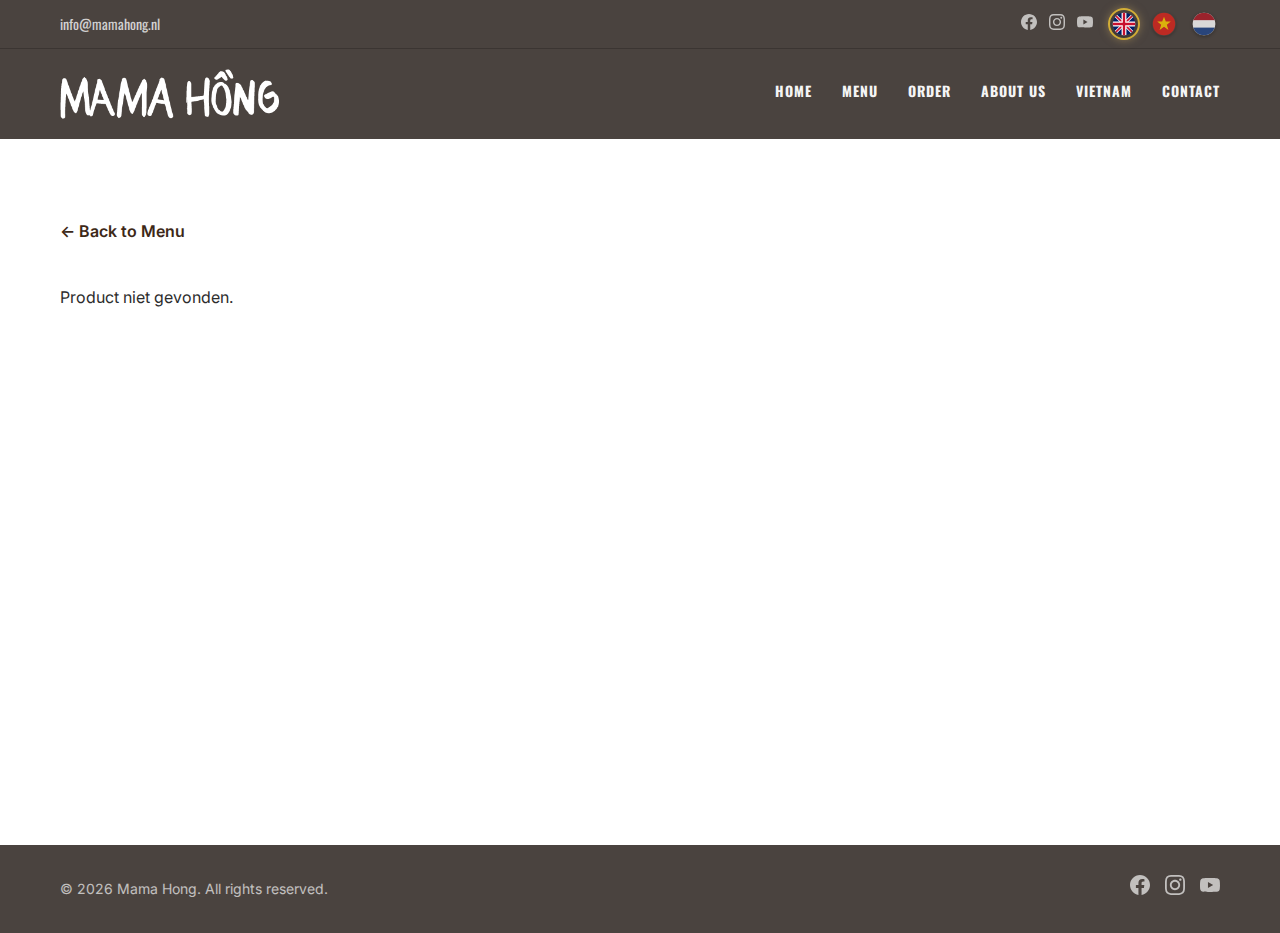
<file: product-detail.html>
<!DOCTYPE html>
<html lang="nl">
<head>
    <meta charset="UTF-8">
    <meta name="viewport" content="width=device-width, initial-scale=1.0">
    <title>Product Details - Mama Hồng</title>
    <link rel="stylesheet" href="styles.css">
    <link rel="preconnect" href="https://fonts.googleapis.com">
    <link rel="preconnect" href="https://fonts.gstatic.com" crossorigin>
    <link href="https://fonts.googleapis.com/css2?family=Inter:wght@400;600;700;800&family=Oswald:wght@400;500;600;700&family=Red+Hat+Display:wght@400;500;600;700;800;900&display=swap" rel="stylesheet">
    </head>
<body>
    <!-- Top Bar -->
    <div class="top-bar">
        <div class="container">
            <div class="top-bar-content">
                <div class="contact-info">
                    <a href="mailto:info@mamahong.nl">info@mamahong.nl</a>
                </div>
                <div class="social-lang">
                    <div class="social-icons">
                        <a href="https://www.facebook.com/mamahong/?locale=nl_NL" target="_blank" rel="noopener noreferrer" aria-label="Facebook"><svg width="16" height="16" viewBox="0 0 24 24" fill="currentColor"><path d="M24 12.073c0-6.627-5.373-12-12-12s-12 5.373-12 12c0 5.99 4.388 10.954 10.125 11.854v-8.385H7.078v-3.47h3.047V9.43c0-3.007 1.792-4.669 4.533-4.669 1.312 0 2.686.235 2.686.235v2.953H15.83c-1.491 0-1.956.925-1.956 1.874v2.25h3.328l-.532 3.47h-2.796v8.385C19.612 23.027 24 18.062 24 12.073z"/></svg></a>
                        <a href="https://www.instagram.com/mamahong.nl/" target="_blank" rel="noopener noreferrer" aria-label="Instagram"><svg width="16" height="16" viewBox="0 0 24 24" fill="currentColor"><path d="M12 2.163c3.204 0 3.584.012 4.85.07 3.252.148 4.771 1.691 4.919 4.919.058 1.265.069 1.645.069 4.849 0 3.205-.012 3.584-.069 4.849-.149 3.225-1.664 4.771-4.919 4.919-1.266.058-1.644.07-4.85.07-3.204 0-3.584-.012-4.849-.07-3.26-.149-4.771-1.699-4.919-4.92-.058-1.265-.07-1.644-.07-4.849 0-3.204.013-3.583.07-4.849.149-3.227 1.664-4.771 4.919-4.919 1.266-.057 1.645-.069 4.849-.069zm0-2.163c-3.259 0-3.667.014-4.947.072-4.358.2-6.78 2.618-6.98 6.98-.059 1.281-.073 1.689-.073 4.948 0 3.259.014 3.668.072 4.948.2 4.358 2.618 6.78 6.98 6.98 1.281.058 1.689.072 4.948.072 3.259 0 3.668-.014 4.948-.072 4.354-.2 6.782-2.618 6.979-6.98.059-1.28.073-1.689.073-4.948 0-3.259-.014-3.667-.072-4.947-.196-4.354-2.617-6.78-6.979-6.98-1.281-.059-1.69-.073-4.949-.073zm0 5.838c-3.403 0-6.162 2.759-6.162 6.162s2.759 6.163 6.162 6.163 6.162-2.759 6.162-6.163c0-3.403-2.759-6.162-6.162-6.162zm0 10.162c-2.209 0-4-1.79-4-4 0-2.209 1.791-4 4-4s4 1.791 4 4c0 2.21-1.791 4-4 4zm6.406-11.845c-.796 0-1.441.645-1.441 1.44s.645 1.44 1.441 1.44c.795 0 1.439-.645 1.439-1.44s-.644-1.44-1.439-1.44z"/></svg></a>
                        <a href="https://www.youtube.com/watch?v=BSYZC1VG3aE" target="_blank" rel="noopener noreferrer" aria-label="YouTube"><svg width="16" height="16" viewBox="0 0 24 24" fill="currentColor"><path d="M23.498 6.186a3.016 3.016 0 0 0-2.122-2.136C19.505 3.545 12 3.545 12 3.545s-7.505 0-9.377.505A3.017 3.017 0 0 0 .502 6.186C0 8.07 0 12 0 12s0 3.93.502 5.814a3.016 3.016 0 0 0 2.122 2.136c1.871.505 9.376.505 9.376.505s7.505 0 9.377-.505a3.015 3.015 0 0 0 2.122-2.136C24 15.93 24 12 24 12s0-3.93-.502-5.814zM9.545 15.568V8.432L15.818 12l-6.273 3.568z"/></svg></a>
                    </div>
                    <div class="language-selector">
                        <button class="flag-button" data-lang="en" aria-label="English">
                            <svg width="24" height="24" viewBox="0 0 60 60" xmlns="http://www.w3.org/2000/svg">
                                <defs><clipPath id="ukCircle4"><circle cx="30" cy="30" r="28"/></clipPath></defs>
                                <circle cx="30" cy="30" r="28" fill="#012169"/>
                                <g clip-path="url(#ukCircle4)">
                                    <path d="M0 0L60 60M60 0L0 60" stroke="#FFF" stroke-width="8"/>
                                    <path d="M0 0L60 60M60 0L0 60" stroke="#C8102E" stroke-width="4"/>
                                    <path d="M30 0V60M0 30H60" stroke="#FFF" stroke-width="12"/>
                                    <path d="M30 0V60M0 30H60" stroke="#C8102E" stroke-width="6"/>
                                </g>
                            </svg>
                        </button>
                        <button class="flag-button" data-lang="vi" aria-label="Tiếng Việt">
                            <svg width="24" height="24" viewBox="0 0 60 60" xmlns="http://www.w3.org/2000/svg">
                                <circle cx="30" cy="30" r="28" fill="#DA251D"/>
                                <polygon points="30,12 34.5,24 47,24 37,32 41,45 30,37 19,45 23,32 13,24 25.5,24" fill="#FFCD00"/>
                            </svg>
                        </button>
                        <button class="flag-button" data-lang="nl" aria-label="Nederlands">
                            <svg width="24" height="24" viewBox="0 0 60 60" xmlns="http://www.w3.org/2000/svg">
                                <defs><clipPath id="nlCircle4"><circle cx="30" cy="30" r="28"/></clipPath></defs>
                                <circle cx="30" cy="30" r="28" fill="#FFF"/>
                                <g clip-path="url(#nlCircle4)">
                                    <rect x="0" y="2" width="60" height="19" fill="#AE1C28"/>
                                    <rect x="0" y="21" width="60" height="18" fill="#FFF"/>
                                    <rect x="0" y="39" width="60" height="19" fill="#21468B"/>
                                </g>
                            </svg>
                        </button>
                    </div>
                </div>
            </div>
        </div>
    </div>

    <!-- Main Header -->
    <header class="main-header">
        <div class="container">
            <div class="header-content">
                <div class="logo">
                    <a href="index.html"><img src="Text-logo-mama-hong.png" alt="Mama Hồng" class="logo-image"></a>
                </div>
                <nav class="main-nav">
                    <a href="index.html" class="nav-link" data-translate="nav_home">HOME</a>
                    <a href="menu.html" class="nav-link" data-translate="nav_menu">MENU</a>
                    <a href="order.html" class="nav-link" data-translate="nav_order">ORDER</a>
                    <a href="index.html#about" class="nav-link" data-translate="nav_about">ABOUT US</a>
                    <a href="index.html#vietnam" class="nav-link" data-translate="nav_vietnam">VIETNAM</a>
                    <a href="contact.html" class="nav-link" data-translate="nav_contact">CONTACT</a>
                </nav>
            </div>
        </div>
    </header>

    <!-- Product Detail Section -->
    <section class="product-detail-section">
        <div class="container">
            <a href="#" id="backLink" class="back-link" data-translate="product_back_menu">← Back to Menu</a>
            <div class="product-detail-content" id="productDetail">
                <div class="product-image-large">
                    <img id="productImage" src="" alt="Product" class="detail-image">
                </div>
                <div class="product-info">
                    <h1 id="productName" class="product-title"></h1>
                    <p id="productPrice" class="product-price-large"></p>
                    <p id="productDescription" class="product-description-full"></p>
                    <div id="productDetails" class="product-details"></div>
                </div>
            </div>
        </div>
    </section>

    <!-- Footer -->
    <footer class="footer">
        <div class="container">
            <div class="footer-content">
                <div class="footer-text">
                    <p data-translate="footer_copyright">&copy; 2026 Mama Hong. All rights reserved.</p>
                </div>
                <div class="footer-social">
                    <a href="https://www.facebook.com/mamahong/?locale=nl_NL" target="_blank" rel="noopener noreferrer" aria-label="Facebook"><svg width="20" height="20" viewBox="0 0 24 24" fill="currentColor"><path d="M24 12.073c0-6.627-5.373-12-12-12s-12 5.373-12 12c0 5.99 4.388 10.954 10.125 11.854v-8.385H7.078v-3.47h3.047V9.43c0-3.007 1.792-4.669 4.533-4.669 1.312 0 2.686.235 2.686.235v2.953H15.83c-1.491 0-1.956.925-1.956 1.874v2.25h3.328l-.532 3.47h-2.796v8.385C19.612 23.027 24 18.062 24 12.073z"/></svg></a>
                    <a href="https://www.instagram.com/mamahong.nl/" target="_blank" rel="noopener noreferrer" aria-label="Instagram"><svg width="20" height="20" viewBox="0 0 24 24" fill="currentColor"><path d="M12 2.163c3.204 0 3.584.012 4.85.07 3.252.148 4.771 1.691 4.919 4.919.058 1.265.069 1.645.069 4.849 0 3.205-.012 3.584-.069 4.849-.149 3.225-1.664 4.771-4.919 4.919-1.266.058-1.644.07-4.85.07-3.204 0-3.584-.012-4.849-.07-3.26-.149-4.771-1.699-4.919-4.92-.058-1.265-.07-1.644-.07-4.849 0-3.204.013-3.583.07-4.849.149-3.227 1.664-4.771 4.919-4.919 1.266-.057 1.645-.069 4.849-.069zm0-2.163c-3.259 0-3.667.014-4.947.072-4.358.2-6.78 2.618-6.98 6.98-.059 1.281-.073 1.689-.073 4.948 0 3.259.014 3.668.072 4.948.2 4.358 2.618 6.78 6.98 6.98 1.281.058 1.689.072 4.948.072 3.259 0 3.668-.014 4.948-.072 4.354-.2 6.782-2.618 6.979-6.98.059-1.28.073-1.689.073-4.948 0-3.259-.014-3.667-.072-4.947-.196-4.354-2.617-6.78-6.979-6.98-1.281-.059-1.69-.073-4.949-.073zm0 5.838c-3.403 0-6.162 2.759-6.162 6.162s2.759 6.163 6.162 6.163 6.162-2.759 6.162-6.163c0-3.403-2.759-6.162-6.162-6.162zm0 10.162c-2.209 0-4-1.79-4-4 0-2.209 1.791-4 4-4s4 1.791 4 4c0 2.21-1.791 4-4 4zm6.406-11.845c-.796 0-1.441.645-1.441 1.44s.645 1.44 1.441 1.44c.795 0 1.439-.645 1.439-1.44s-.644-1.44-1.439-1.44z"/></svg></a>
                    <a href="https://www.youtube.com/watch?v=BSYZC1VG3aE" target="_blank" rel="noopener noreferrer" aria-label="YouTube"><svg width="20" height="20" viewBox="0 0 24 24" fill="currentColor"><path d="M23.498 6.186a3.016 3.016 0 0 0-2.122-2.136C19.505 3.545 12 3.545 12 3.545s-7.505 0-9.377.505A3.017 3.017 0 0 0 .502 6.186C0 8.07 0 12 0 12s0 3.93.502 5.814a3.016 3.016 0 0 0 2.122 2.136c1.871.505 9.376.505 9.376.505s7.505 0 9.377-.505a3.015 3.015 0 0 0 2.122-2.136C24 15.93 24 12 24 12s0-3.93-.502-5.814zM9.545 15.568V8.432L15.818 12l-6.273 3.568z"/></svg></a>
                </div>
            </div>
        </div>
    </footer>

    <script src="translations.js"></script>
    <script>
        // Set back link based on referrer or sessionStorage
        document.addEventListener('DOMContentLoaded', function() {
            const backLink = document.getElementById('backLink');
            const referrer = document.referrer;
            
            // Check sessionStorage first (more reliable)
            const previousPage = sessionStorage.getItem('previousPage');
            
            // Get current language for translation
            const lang = localStorage.getItem('mamaHongLang') || 'en';
            const t = typeof translations !== 'undefined' ? translations[lang] : null;
            
            // Check if coming from order page
            if ((referrer && referrer.includes('order.html')) || previousPage === 'order') {
                backLink.href = 'order.html';
                backLink.textContent = t ? t.product_back_order : '← Back to Order';
                backLink.setAttribute('data-translate', 'product_back_order');
            } 
            // Check if coming from menu page or default
            else {
                backLink.href = 'menu.html';
                backLink.textContent = t ? t.product_back_menu : '← Back to Menu';
                backLink.setAttribute('data-translate', 'product_back_menu');
            }
        });

        // Product data
        const products = {
            'pho-ga': {
                name: 'Pho Ga',
                price: '€9,95',
                description: 'Heerlijke rijstnoedelsoep met kip',
                image: 'Vietnamese-bowls.png',
                details: 'Traditionele Vietnamese rijstnoedelsoep met malse kip, verse kruiden en rijstnoedels. Geserveerd met bean sprouts, limoen en verse basilicum.',
                ingredients: 'Rijstnoedels, kip, verse kruiden, bean sprouts, limoen, basilicum'
            },
            'pho-bo': {
                name: 'Pho Bo',
                price: '€10,95',
                description: 'Rijstnoedelsoep met kogelbiefstuk en rundvleesballetjes',
                image: 'Vietnamese-bowls.png',
                details: 'Authentieke Vietnamese rijstnoedelsoep met malse kogelbiefstuk en smaakvolle rundvleesballetjes. Geserveerd met verse kruiden en rijstnoedels.',
                ingredients: 'Rijstnoedels, kogelbiefstuk, rundvleesballetjes, verse kruiden, bean sprouts'
            },
            'bun-tom': {
                name: 'Bun Tôm',
                price: '€10,95',
                description: 'Heerlijke maaltijdsalade met gegrilde garnalen en rijstnoedel',
                image: 'Vietnamese-bowls.png',
                details: 'Verse maaltijdsalade met gegrilde garnalen, rijstnoedels, verse groenten en een heerlijke dressing. Een lichte en smaakvolle keuze.',
                ingredients: 'Rijstnoedels, gegrilde garnalen, verse groenten, dressing'
            },
            'banh-mi-saigon': {
                name: 'Bánh mì Saigon',
                price: '€5,00',
                description: 'Citroengras gemarineerde kip, chili mayo saus',
                image: 'Vietnamese-sandwiches.png',
                details: 'Traditionele Vietnamese baguette gevuld met citroengras gemarineerde kip en chili mayo saus. Geserveerd met zoetzure wortel, komkommer en optioneel koriander en peper.',
                ingredients: 'Baguette, citroengras gemarineerde kip, chili mayo, zoetzure wortel, komkommer, koriander'
            },
            'banh-mi-vinh-long': {
                name: 'Bánh mì Vĩnh Long',
                price: '€6,00',
                description: 'Hoisin gemarineerd rundvlees, chili hoisin saus',
                image: 'Vietnamese-sandwiches.png',
                details: 'Heerlijke Vietnamese baguette met hoisin gemarineerd rundvlees en chili hoisin saus. Geserveerd met verse groenten.',
                ingredients: 'Baguette, hoisin gemarineerd rundvlees, chili hoisin saus, verse groenten'
            },
            'banh-mi-hanoi': {
                name: 'Bánh mì Hanoi',
                price: '€5,00',
                description: 'Zoete aardappel, avocado, soja saus',
                image: 'Vietnamese-sandwiches.png',
                details: 'Vegetarische Vietnamese baguette met zoete aardappel, avocado en soja saus. Een smaakvolle vegetarische optie.',
                ingredients: 'Baguette, zoete aardappel, avocado, soja saus, verse groenten'
            },
            'banh-mi-nha-trang': {
                name: 'Bánh mì Nha Trang',
                price: '€6,00',
                description: 'Zout en peper gemalen, chili mayo saus',
                image: 'Vietnamese-sandwiches.png',
                details: 'Vietnamese baguette met zout en peper gemalen vlees en chili mayo saus. Geserveerd met verse groenten.',
                ingredients: 'Baguette, zout en peper gemalen vlees, chili mayo, verse groenten'
            },
            'banh-mi-hue': {
                name: 'Bánh mì Hue',
                price: '€5,50',
                description: 'Kipspiesjes, chili mayo saus',
                image: 'Vietnamese-sandwiches.png',
                details: 'Vietnamese baguette met kipspiesjes en chili mayo saus. Geserveerd met verse groenten.',
                ingredients: 'Baguette, kipspiesjes, chili mayo, verse groenten'
            },
            'goi-cuon-saigon': {
                name: 'Gỏi cuốn Saigon',
                price: '€3,20',
                description: 'Citroengras gemarineerde kip, munt',
                image: 'Vegan.png',
                details: 'Verse rijstvelrolletjes met citroengras gemarineerde kip en munt. Geserveerd met zoetzure wortel, komkommer en rijstnoedels.',
                ingredients: 'Rijstpapier, citroengras gemarineerde kip, munt, zoetzure wortel, komkommer, rijstnoedels'
            },
            'goi-cuon-hanoi': {
                name: 'Gỏi cuốn Hanoi',
                price: '€3,20',
                description: 'Zoete aardappel, avocado, koriander',
                image: 'Vegan.png',
                details: 'Verse vegetarische rijstvelrolletjes met zoete aardappel, avocado en koriander. Geserveerd met zoetzure wortel, komkommer en rijstnoedels.',
                ingredients: 'Rijstpapier, zoete aardappel, avocado, koriander, zoetzure wortel, komkommer, rijstnoedels'
            },
            'goi-cuon-nha-trang': {
                name: 'Gỏi cuốn Nha Trang',
                price: '€3,50',
                description: 'Zout en peper gemalen, munt',
                image: 'Vegan.png',
                details: 'Verse rijstvelrolletjes met zout en peper gemalen vlees en munt. Geserveerd met zoetzure wortel, komkommer en rijstnoedels.',
                ingredients: 'Rijstpapier, zout en peper gemalen vlees, munt, zoetzure wortel, komkommer, rijstnoedels'
            },
            'goi-cuon-hue': {
                name: 'Gỏi cuốn Hue',
                price: '€3,20',
                description: 'Kipspiesje, munt - nem nuong',
                image: 'Vegan.png',
                details: 'Verse rijstvelrolletjes met kipspiesje, munt en nem nuong. Geserveerd met zoetzure wortel, komkommer en rijstnoedels.',
                ingredients: 'Rijstpapier, kipspiesje, munt, nem nuong, zoetzure wortel, komkommer, rijstnoedels'
            }
        };

        // Get product from URL
        const urlParams = new URLSearchParams(window.location.search);
        const productId = urlParams.get('product');
        const product = products[productId];

        if (product) {
            document.getElementById('productName').textContent = product.name;
            document.getElementById('productPrice').textContent = product.price;
            document.getElementById('productDescription').textContent = product.description;
            document.getElementById('productImage').src = product.image;
            document.getElementById('productImage').alt = product.name;
            document.getElementById('productDetails').innerHTML = `
                <h3>Product Details</h3>
                <p>${product.details}</p>
                ${product.ingredients ? `<h3 style="margin-top: 20px;">Ingredients</h3><p>${product.ingredients}</p>` : ''}
            `;
        } else {
            document.getElementById('productDetail').innerHTML = '<p>Product niet gevonden.</p>';
        }
    </script>
</body>
</html>
</file>
<file: styles.css>
/* Reset and Base Styles */
* {
    margin: 0;
    padding: 0;
    box-sizing: border-box;
}

:root {
    --dark-brown: #3d2817;
    --light-brown: #8b6f47;
    --beige: #d4c4a8;
    --white: #ffffff;
    --green: #4a7c59;
    --gold: #d4af37;
    --text-dark: #2c2c2c;
    --text-light: #f5f5f5;
}

body {
    font-family: 'Inter', -apple-system, BlinkMacSystemFont, 'Segoe UI', sans-serif;
    line-height: 1.6;
    color: var(--text-dark);
    overflow-x: hidden;
}

.container {
    max-width: 1200px;
    margin: 0 auto;
    padding: 0 20px;
    width: 100%;
}

/* Top Bar */
.top-bar {
    background-color: #4A433F;
    padding: 8px 0;
    font-size: 14px;
    font-family: 'Oswald', sans-serif;
    border-bottom: 1px solid rgba(0, 0, 0, 0.2);
    box-shadow: 0 2px 4px rgba(0, 0, 0, 0.2);
}

.top-bar-content {
    display: flex;
    justify-content: space-between;
    align-items: center;
}

.contact-info {
    display: flex;
    align-items: center;
    gap: 8px;
}

.email-icon {
    color: var(--text-light);
    font-size: 16px;
    opacity: 0.8;
}

.contact-info a {
    color: var(--text-light);
    text-decoration: none;
    opacity: 0.8;
    transition: opacity 0.3s;
}

.contact-info a:hover {
    opacity: 1;
}

.social-lang {
    display: flex;
    align-items: center;
    gap: 15px;
}

.social-icons {
    display: flex;
    gap: 12px;
}

.social-icons a {
    color: var(--text-light);
    opacity: 0.7;
    transition: opacity 0.3s;
}

.social-icons a:hover {
    opacity: 1;
}

.language-selector {
    display: flex;
    align-items: center;
    gap: 8px;
}

.flag-button {
    background: none;
    border: 2px solid transparent;
    border-radius: 50%;
    padding: 2px;
    cursor: pointer;
    display: flex;
    transition: all 0.2s ease;
    align-items: center;
    opacity: 0.8;
    transition: opacity 0.3s;
}

.flag-button:hover {
    opacity: 1;
    transform: scale(1.1);
}

.flag-button.active {
    border-color: var(--gold);
    opacity: 1;
    box-shadow: 0 0 8px rgba(196, 161, 96, 0.5);
}

.flag-button svg {
    display: block;
    border-radius: 50%;
    box-shadow: 0 1px 3px rgba(0, 0, 0, 0.3);
    overflow: hidden;
}

/* Main Header */
.main-header {
    background-color: #4A433F;
    padding: 20px 0;
    position: relative;
    z-index: 100;
    font-family: 'Oswald', sans-serif;
}

.header-content {
    display: flex;
    justify-content: space-between;
    align-items: center;
}

.logo-image {
    height: 50px;
    width: auto;
    display: block;
}

.logo a {
    text-decoration: none;
    display: block;
}

.main-nav {
    display: flex;
    gap: 30px;
}

.nav-link {
    color: var(--text-light);
    text-decoration: none;
    font-weight: 700;
    font-size: 14px;
    letter-spacing: 1px;
    transition: all 0.3s;
    position: relative;
    padding-bottom: 5px;
}

.nav-link:hover {
    color: var(--text-light);
    opacity: 0.8;
}

.nav-link.active {
    color: #B3A28F;
    border-bottom: 2px solid #B3A28F;
}

/* Hero Section */
.hero {
    background-color: var(--white);
    padding: 80px 0;
    min-height: 600px;
    display: flex;
    align-items: center;
    overflow: visible;
}

.hero-content {
    display: grid;
    grid-template-columns: 1fr 1fr;
    gap: 60px;
    align-items: center;
}

.hero-text {
    min-width: 0;
}

.hero-title {
    font-family: 'Red Hat Display', sans-serif;
    font-size: 56px;
    font-weight: 800;
    color: var(--dark-brown);
    margin-bottom: 40px;
    line-height: 1.2;
}

.feature-list {
    list-style: none;
    margin-bottom: 40px;
}

.feature-list li {
    font-family: 'Red Hat Display', sans-serif;
    display: flex;
    align-items: center;
    gap: 15px;
    margin-bottom: 20px;
    font-size: 18px;
    color: var(--text-dark);
}

.check-icon {
    width: 28px;
    height: 28px;
    background-color: var(--green);
    color: var(--white);
    border-radius: 50%;
    display: flex;
    align-items: center;
    justify-content: center;
    font-weight: bold;
    flex-shrink: 0;
}

.cta-buttons {
    display: flex;
    gap: 20px;
    flex-wrap: wrap;
}

.btn {
    display: inline-flex;
    align-items: center;
    gap: 10px;
    padding: 16px 32px;
    background-color: var(--dark-brown);
    color: var(--white);
    text-decoration: none;
    font-weight: 600;
    border-radius: 8px;
    transition: all 0.3s;
    font-size: 16px;
}

.btn:hover {
    background-color: var(--light-brown);
    transform: translateY(-2px);
    box-shadow: 0 4px 12px rgba(0, 0, 0, 0.2);
}

.btn svg {
    width: 20px;
    height: 20px;
}

/* Hero Video Section */
.hero-video-section {
    position: relative;
    min-height: 90vh;
    display: flex;
    align-items: center;
    justify-content: center;
    overflow: hidden;
    padding: 100px 0;
}

.hero-video-bg {
    position: absolute;
    top: 0;
    left: 0;
    width: 100%;
    height: 100%;
    object-fit: cover;
    z-index: 0;
}

.hero-overlay {
    position: absolute;
    top: 0;
    left: 0;
    width: 100%;
    height: 100%;
    background: rgba(61, 40, 23, 0.5);
    z-index: 1;
}

.hero-video-section .hero-content-wrapper {
    position: relative;
    z-index: 2;
    text-align: center;
}

.hero-video-content {
    max-width: 720px;
    margin: 0 auto;
}

.hero-title-light {
    font-family: 'Oswald', sans-serif;
    color: #FFFFFF;
    font-size: 63px;
    font-weight: 300;
    text-transform: uppercase;
    margin-bottom: 12px;
    text-shadow: 3px 4px 1px rgba(0, 0, 0, 0.3);
}

.hero-subtitle {
    font-family: 'Oswald', sans-serif;
    color: #FFFFFF;
    font-size: 28px;
    font-weight: 300;
    margin-bottom: 28px;
    text-shadow: 3px 4px 1px rgba(0, 0, 0, 0.3);
}

.hero-description {
    color: rgba(255, 255, 255, 0.95);
    font-size: 18px;
    line-height: 1.6;
    margin-bottom: 32px;
}

.cta-buttons {
    display: flex;
    gap: 16px;
    flex-wrap: wrap;
    justify-content: center;
}

.btn-hero-outline {
    background: transparent;
    color: var(--white);
    border: 2px solid rgba(255, 255, 255, 0.8);
}

.btn-hero-outline:hover {
    background: rgba(255, 255, 255, 0.15);
    border-color: var(--white);
}

.btn-hero-gold {
    background: var(--gold);
    color: var(--dark-brown);
    border: none;
}

.btn-hero-gold:hover {
    background: #e5c04a;
    color: var(--dark-brown);
}

/* Hero scroll-down indicator */
.hero-scroll-down {
    position: absolute;
    bottom: 70px;
    left: 50%;
    transform: translateX(-50%);
    z-index: 3;
    color: rgba(255, 255, 255, 0.9);
    text-decoration: none;
    display: flex;
    align-items: center;
    justify-content: center;
    transition: color 0.3s, transform 0.3s;
    animation: scroll-bounce 2s ease-in-out infinite;
}

.hero-scroll-down:hover {
    color: var(--white);
    transform: translateX(-50%) translateY(4px);
}

.hero-scroll-down svg {
    display: block;
    filter: drop-shadow(0 2px 8px rgba(0, 0, 0, 0.3));
}

@keyframes scroll-bounce {
    0%, 100% { transform: translateX(-50%) translateY(0); }
    50% { transform: translateX(-50%) translateY(8px); }
}

/* About Us Section */
.about-us-section {
    padding: 80px 0;
    background: var(--white);
}

.about-us-content {
    display: grid;
    grid-template-columns: 1fr 1fr;
    gap: 60px;
    align-items: start;
}

.about-us-title {
    font-family: 'Red Hat Display', sans-serif;
    font-size: 42px;
    font-weight: 800;
    color: var(--text-dark);
    margin-bottom: 28px;
}

.about-us-text p {
    color: var(--text-dark);
    font-size: 16px;
    line-height: 1.7;
    margin-bottom: 20px;
}

.about-us-text p:last-child {
    margin-bottom: 0;
}

.about-us-image {
    position: relative;
}

.about-us-photo {
    width: 100%;
    height: auto;
    object-fit: cover;
}

@media (max-width: 768px) {
    .hero-video-section {
        min-height: 75vh;
        padding: 60px 20px;
    }
    .hero-title-light {
        font-size: 44px;
    }
    .hero-subtitle {
        font-size: 22px;
    }
    .hero-description {
        font-size: 16px;
    }
    .about-us-content {
        grid-template-columns: 1fr;
        gap: 32px;
    }
    .about-us-title {
        font-size: 32px;
    }
}

/* Hero Image */
.hero-image {
    position: relative;
    height: 500px;
    overflow: visible;
    min-width: 0;
}

.image-wrapper {
    position: relative;
    width: 100%;
    height: 100%;
}

.background-shape {
    position: absolute;
    width: 400px;
    height: 400px;
    background-color: var(--beige);
    border-radius: 50%;
    top: 50%;
    left: 50%;
    transform: translate(-50%, -50%);
    z-index: 1;
}

.food-image {
    position: absolute;
    top: 55%;
    left: 50%;
    transform: translate(-60%, -50%);
    z-index: 10;
    width: 600px;
    height: 600px;
}

.food-logo-image {
    width: 100%;
    height: 100%;
    object-fit: contain;
    object-position: 25% 75%;
    display: block;
}

.chopsticks {
    position: absolute;
    top: -100px;
    right: -25%;
    z-index: 99;
    transform: rotate(-10deg);
}

.chopsticks-image {
    width: auto;
    height: 180px;
    display: block;
    filter: drop-shadow(0 4px 8px rgba(0, 0, 0, 0.3));
}

.placeholder-image {
    width: 100%;
    height: 100%;
    background: linear-gradient(135deg, #6b5b4f 0%, #8b6f47 100%);
    border-radius: 20px;
    display: flex;
    align-items: center;
    justify-content: center;
    font-size: 120px;
    box-shadow: 0 10px 30px rgba(0, 0, 0, 0.3);
}

.vietnam-hat-overlay {
    position: absolute;
    top: 20%;
    right: 10%;
    width: 200px;
    height: 200px;
    border: 3px solid var(--white);
    border-radius: 50% 50% 0 0;
    z-index: 3;
    opacity: 0.3;
}

.vietnam-hat-overlay::before {
    content: '';
    position: absolute;
    top: -20px;
    left: 50%;
    transform: translateX(-50%);
    width: 0;
    height: 0;
    border-left: 15px solid transparent;
    border-right: 15px solid transparent;
    border-top: 30px solid var(--white);
}

/* Menu Section */
.menu-section {
    background-image: url('Menu-Background.png');
    background-size: cover;
    background-position: center;
    background-repeat: no-repeat;
    padding: 50px 0;
    position: relative;
    margin-top: -20px;
}

.section-title {
    font-size: 48px;
    font-weight: 800;
    color: var(--white);
    text-align: center;
    margin-bottom: 60px;
    letter-spacing: 2px;
    text-shadow: 3px 3px 8px rgba(0, 0, 0, 0.7);
    position: relative;
    z-index: 2;
}

.menu-grid {
    display: grid;
    grid-template-columns: repeat(3, 1fr);
    gap: 30px;
}

.menu-item {
    position: relative;
    aspect-ratio: 1;
    overflow: hidden;
    border-radius: 12px;
    cursor: pointer;
    transition: transform 0.4s ease, box-shadow 0.4s ease;
    background-color: rgba(255, 255, 255, 0.95);
    box-shadow: 0 8px 25px rgba(0, 0, 0, 0.3);
    border: 3px solid rgba(255, 255, 255, 0.8);
}

.menu-item:hover {
    transform: scale(1.05);
    box-shadow: 0 15px 40px rgba(0, 0, 0, 0.5);
    border-color: rgba(255, 255, 255, 1);
}

.menu-image {
    width: 100%;
    height: 100%;
    position: relative;
    overflow: hidden;
}

.menu-product-image {
    width: 100%;
    height: 100%;
    object-fit: cover;
    object-position: center;
    display: block;
    transition: transform 0.5s ease;
}

.menu-item:hover .menu-product-image {
    transform: scale(1.1);
}

.menu-image .placeholder-image {
    width: 100%;
    height: 100%;
    background: linear-gradient(135deg, #6b5b4f 0%, #8b6f47 100%);
    display: flex;
    align-items: center;
    justify-content: center;
    font-size: 80px;
}

.menu-image::after {
    content: '';
    position: absolute;
    top: 0;
    left: 0;
    right: 0;
    bottom: 0;
    background: linear-gradient(to top, rgba(0, 0, 0, 0.7), transparent);
    z-index: 1;
    transition: background 0.4s ease;
}

.menu-item:hover .menu-image::after {
    background: linear-gradient(to top, rgba(0, 0, 0, 0.85), rgba(0, 0, 0, 0.3));
}

.menu-label {
    position: absolute;
    top: 50%;
    left: 50%;
    transform: translate(-50%, -50%);
    color: var(--white);
    font-size: 36px;
    font-weight: 700;
    z-index: 2;
    text-align: center;
    width: 100%;
    transition: transform 0.4s ease, font-size 0.4s ease;
    text-shadow: 3px 3px 8px rgba(0, 0, 0, 0.8), 0 0 10px rgba(0, 0, 0, 0.5);
}

.menu-item:hover .menu-label {
    transform: translate(-50%, -50%) scale(1.1);
    font-size: 40px;
}


/* Partners Section */
.partners-section {
    background-color: var(--white);
    padding: 25px 0;
    border-top: 1px solid rgba(0, 0, 0, 0.1);
    border-bottom: 1px solid rgba(0, 0, 0, 0.1);
    overflow: hidden;
    margin-top: -40px;
    position: relative;
    z-index: 10;
}

.partners-wrapper {
    overflow: hidden;
    width: 100%;
}

.partners-content {
    display: flex;
    align-items: center;
    gap: 60px;
    animation: scroll-partners 30s linear infinite;
    width: fit-content;
}

.partners-content:hover {
    animation-play-state: paused;
}

@keyframes scroll-partners {
    0% {
        transform: translateX(0);
    }
    100% {
        transform: translateX(-50%);
    }
}

.partner-logo {
    display: flex;
    align-items: center;
    justify-content: center;
    padding: 10px 25px;
    transition: opacity 0.3s, transform 0.3s;
    flex-shrink: 0;
    white-space: nowrap;
    height: 70px;
}

.partner-logo:hover {
    opacity: 0.7;
    transform: scale(1.05);
}

.partner-image {
    max-height: 80px;
    max-width: 200px;
    object-fit: contain;
    filter: grayscale(100%);
    opacity: 0.7;
    transition: filter 0.3s, opacity 0.3s;
}

.partner-image-small {
    max-height: 50px;
    max-width: 120px;
}

.partner-logo:hover .partner-image {
    filter: grayscale(0%);
    opacity: 1;
}

.partner-name {
    font-size: 16px;
    color: var(--text-dark);
    font-weight: 500;
    opacity: 0.8;
}

.partner-highlight {
    background-color: var(--green);
    padding: 12px 24px;
    border-radius: 8px;
    display: flex;
    align-items: center;
    justify-content: center;
    flex-shrink: 0;
    white-space: nowrap;
}

.partner-highlight span {
    font-size: 16px;
    font-weight: 600;
    color: var(--white);
}

/* Responsive Partners */
@media (max-width: 968px) {
    .partners-content {
        gap: 25px;
    }
    
    .partner-name {
        font-size: 14px;
    }
}

/* Testimonials Section */
.testimonials-section {
    background-color: var(--dark-brown);
    padding: 100px 0;
    position: relative;
}

.testimonials-section::after {
    content: '';
    position: absolute;
    bottom: 0;
    left: 0;
    width: 100%;
    height: 3px;
    background-color: var(--green);
}

.testimonials-title {
    font-family: 'Red Hat Display', sans-serif;
    font-size: 48px;
    font-weight: 800;
    color: var(--white);
    text-align: center;
    margin-bottom: 60px;
    letter-spacing: 2px;
}

.testimonials-grid {
    display: grid;
    grid-template-columns: repeat(3, 1fr);
    gap: 40px;
    max-width: 1200px;
    margin: 0 auto;
}

.testimonial-card {
    background-color: transparent;
    text-align: center;
    padding: 20px;
}

.testimonial-avatar {
    width: 100px;
    height: 100px;
    border-radius: 50%;
    margin: 0 auto 20px;
    overflow: hidden;
    border: 3px solid rgba(255, 255, 255, 0.3);
    background-color: rgba(255, 255, 255, 0.1);
}

.avatar-image {
    width: 100%;
    height: 100%;
    object-fit: cover;
    object-position: center;
    display: block;
}

.testimonial-name {
    font-family: 'Red Hat Display', sans-serif;
    font-size: 24px;
    font-weight: 700;
    color: var(--white);
    margin-bottom: 15px;
}

.testimonial-text {
    font-size: 16px;
    color: var(--white);
    line-height: 1.6;
    margin-bottom: 20px;
    opacity: 0.9;
}

.testimonial-stars {
    display: flex;
    justify-content: center;
    gap: 5px;
}

.testimonial-stars .star {
    color: #FFD700;
    font-size: 24px;
    line-height: 1;
}

/* Responsive Testimonials */
@media (max-width: 968px) {
    .testimonials-grid {
        grid-template-columns: 1fr;
        gap: 40px;
    }
    
    .testimonials-title {
        font-size: 36px;
    }
    
    .about-section-title {
        font-size: 36px;
        margin-bottom: 40px;
    }
}

/* Locations Section */
.locations-section {
    background-color: var(--white);
    padding: 100px 0;
}

.locations-title {
    font-family: 'Red Hat Display', sans-serif;
    font-size: 56px;
    font-weight: 800;
    color: var(--dark-brown);
    text-align: center;
    margin-bottom: 60px;
    line-height: 1.2;
}

.locations-grid {
    display: grid;
    grid-template-columns: repeat(2, 1fr);
    gap: 40px;
    max-width: 1200px;
    margin: 0 auto;
}

.location-card {
    background-color: var(--white);
    border-radius: 12px;
    overflow: hidden;
    box-shadow: 0 8px 25px rgba(0, 0, 0, 0.15);
    transition: transform 0.3s ease, box-shadow 0.3s ease;
}

.location-card:hover {
    transform: translateY(-5px);
    box-shadow: 0 12px 35px rgba(0, 0, 0, 0.2);
}

.location-image-wrapper {
    width: 100%;
    height: 300px;
    overflow: hidden;
}

.location-image {
    width: 100%;
    height: 100%;
    object-fit: cover;
    object-position: center;
    transition: transform 0.5s ease;
}

.location-card:hover .location-image {
    transform: scale(1.1);
}

.location-info {
    padding: 30px;
}

.location-info h3 {
    font-family: 'Red Hat Display', sans-serif;
    font-size: 28px;
    font-weight: 700;
    color: var(--dark-brown);
    margin-bottom: 10px;
}

.location-info p {
    font-size: 16px;
    color: var(--text-dark);
    line-height: 1.6;
    margin: 0;
}

.location-address {
    font-size: 16px;
    color: var(--text-dark);
    line-height: 1.8;
    margin: 5px 0;
}

.location-coords {
    font-size: 14px;
    color: var(--light-brown);
    font-style: italic;
    margin-top: 10px;
    margin-bottom: 15px;
}

.route-btn {
    display: inline-flex;
    align-items: center;
    gap: 8px;
    padding: 12px 24px;
    background-color: var(--dark-brown);
    color: var(--white);
    text-decoration: none;
    border-radius: 8px;
    font-weight: 600;
    font-size: 16px;
    margin-top: 15px;
    transition: all 0.3s;
}

.route-btn:hover {
    background-color: var(--light-brown);
    transform: translateY(-2px);
    box-shadow: 0 4px 12px rgba(0, 0, 0, 0.2);
}

.route-btn svg {
    width: 20px;
    height: 20px;
}

/* Responsive Locations */
@media (max-width: 768px) {
    .locations-grid {
        grid-template-columns: 1fr;
        gap: 30px;
    }
    
    .location-image-wrapper {
        height: 250px;
    }
}

/* Our Gallery Section */
.gallery-section {
    background-color: var(--dark-brown);
    padding: 100px 0;
}

.gallery-title {
    font-family: 'Red Hat Display', sans-serif;
    font-size: 56px;
    font-weight: 800;
    color: var(--white);
    text-align: center;
    margin-bottom: 60px;
    line-height: 1.2;
}

.gallery-grid {
    display: grid;
    grid-template-columns: repeat(3, 1fr);
    grid-template-rows: repeat(3, 220px);
    gap: 20px;
    max-width: 1200px;
    margin: 0 auto;
}

/* Varied sizes: 1 = tall, 2 & 3 = wide, 4 = tall, 5 & 6 = normal */
.gallery-item:nth-child(1) {
    grid-column: 1;
    grid-row: 1 / 3;
}

.gallery-item:nth-child(2) {
    grid-column: 2 / 4;
    grid-row: 1;
}

.gallery-item:nth-child(3) {
    grid-column: 2 / 4;
    grid-row: 2;
}

.gallery-item:nth-child(4) {
    grid-column: 1;
    grid-row: 3;
}

.gallery-item:nth-child(5) {
    grid-column: 2;
    grid-row: 3;
}

.gallery-item:nth-child(6) {
    grid-column: 3;
    grid-row: 3;
}

.gallery-item {
    overflow: hidden;
    border-radius: 12px;
    background: rgba(255, 255, 255, 0.05);
}

.gallery-image {
    width: 100%;
    height: 100%;
    object-fit: cover;
    display: block;
    transition: transform 0.3s ease;
}

.gallery-item:hover .gallery-image {
    transform: scale(1.05);
}

@media (max-width: 768px) {
    .gallery-section {
        padding: 60px 0;
    }
    
    .gallery-title {
        font-size: 36px;
        margin-bottom: 40px;
    }
    
    .gallery-grid {
        grid-template-columns: repeat(2, 1fr);
        grid-template-rows: auto;
        gap: 12px;
    }
    
    .gallery-item:nth-child(1),
    .gallery-item:nth-child(2),
    .gallery-item:nth-child(3),
    .gallery-item:nth-child(4),
    .gallery-item:nth-child(5),
    .gallery-item:nth-child(6) {
        grid-column: auto;
        grid-row: auto;
    }
    
    .gallery-item {
        aspect-ratio: 4 / 3;
    }
}

/* Video Section */
.video-section {
    background-image: url('Menu-Background.png');
    background-size: cover;
    background-position: center;
    background-repeat: no-repeat;
    padding: 100px 0;
    position: relative;
}

.video-content {
    display: grid;
    grid-template-columns: 1fr 1fr;
    gap: 60px;
    align-items: center;
    min-height: 500px;
}

.video-wrapper {
    width: 100%;
    aspect-ratio: 16/9;
    border-radius: 12px;
    overflow: hidden;
    box-shadow: 0 8px 25px rgba(0, 0, 0, 0.3);
}

.video-thumbnail {
    width: 100%;
    height: 100%;
    position: relative;
    overflow: hidden;
    border-radius: 12px;
    cursor: pointer;
}

.thumbnail-image {
    width: 100%;
    height: 100%;
    object-fit: cover;
    transition: transform 0.3s ease;
}

.video-thumbnail:hover .thumbnail-image {
    transform: scale(1.05);
}

.play-button-overlay {
    position: absolute;
    top: 50%;
    left: 50%;
    transform: translate(-50%, -50%);
    width: 80px;
    height: 80px;
    background-color: rgba(255, 0, 0, 0.9);
    border-radius: 50%;
    display: flex;
    align-items: center;
    justify-content: center;
    transition: all 0.3s ease;
    box-shadow: 0 4px 15px rgba(0, 0, 0, 0.4);
}

.video-thumbnail:hover .play-button-overlay {
    transform: translate(-50%, -50%) scale(1.1);
    background-color: rgba(255, 0, 0, 1);
}

/* Video Modal */
.video-modal {
    display: none;
    position: fixed;
    z-index: 1000;
    left: 0;
    top: 0;
    width: 100%;
    height: 100%;
    background-color: rgba(0, 0, 0, 0.9);
    align-items: center;
    justify-content: center;
}

.modal-content {
    position: relative;
    width: 90%;
    max-width: 1200px;
    aspect-ratio: 16/9;
}

.close-modal {
    position: absolute;
    top: -40px;
    right: 0;
    color: var(--white);
    font-size: 40px;
    font-weight: bold;
    cursor: pointer;
    z-index: 1001;
    transition: color 0.3s;
}

.close-modal:hover {
    color: var(--light-brown);
}

.modal-content iframe {
    width: 100%;
    height: 100%;
    border: none;
    border-radius: 12px;
}

.circle-text-wrapper {
    display: flex;
    align-items: center;
    justify-content: center;
    height: 100%;
}

.text-circle {
    width: 400px;
    height: 400px;
    border-radius: 50%;
    background-color: rgba(255, 255, 255, 0.95);
    display: flex;
    align-items: center;
    justify-content: center;
    padding: 40px;
    box-shadow: 0 8px 25px rgba(0, 0, 0, 0.3);
}

.circle-text {
    font-family: 'Red Hat Display', sans-serif;
    font-size: 32px;
    font-weight: 800;
    color: var(--dark-brown);
    text-align: center;
    line-height: 1.4;
    margin: 0;
    text-transform: lowercase;
}

/* Responsive Video Section */
@media (max-width: 968px) {
    .video-content {
        grid-template-columns: 1fr;
        gap: 40px;
    }
    
    .text-circle {
        width: 300px;
        height: 300px;
    }
    
    .circle-text {
        font-size: 24px;
    }
}

/* About Section */
.about-section {
    background-color: var(--white);
    padding: 100px 0;
}

.about-section-title {
    font-family: 'Red Hat Display', sans-serif;
    font-size: 56px;
    font-weight: 800;
    color: var(--dark-brown);
    text-align: center;
    margin-bottom: 60px;
    line-height: 1.2;
}

.about-content {
    display: grid;
    grid-template-columns: 1fr 1fr 1fr;
    gap: 60px;
    align-items: center;
}

.about-quote {
    display: flex;
    flex-direction: column;
    gap: 20px;
}

.about-quote blockquote {
    font-size: 18px;
    line-height: 1.8;
    color: var(--text-dark);
    font-style: italic;
    margin: 0;
}

.signature {
    margin-top: 10px;
}

.signature-image {
    max-width: 200px;
    height: auto;
    display: block;
}

.about-image {
    display: flex;
    justify-content: center;
    align-items: center;
}

.mama-hong-photo {
    max-width: 300px;
    width: 100%;
    height: auto;
    display: block;
}

.polaroid-image .placeholder-image {
    width: 100%;
    height: 100%;
    background: linear-gradient(135deg, #6b5b4f 0%, #8b6f47 100%);
    display: flex;
    align-items: center;
    justify-content: center;
    font-size: 100px;
    filter: grayscale(100%);
}

.polaroid-label {
    position: absolute;
    bottom: 20px;
    left: 50%;
    transform: translateX(-50%);
    font-size: 14px;
    color: var(--text-dark);
    font-family: 'Brush Script MT', cursive;
}

.tape {
    position: absolute;
    width: 40px;
    height: 20px;
    background-color: var(--beige);
    opacity: 0.8;
}

.tape-left {
    top: -10px;
    left: 30px;
    transform: rotate(-45deg);
}

.tape-right {
    top: -10px;
    right: 30px;
    transform: rotate(45deg);
}

.about-text {
    display: flex;
    flex-direction: column;
    gap: 20px;
}

.about-text p {
    font-size: 16px;
    line-height: 1.8;
    color: var(--text-dark);
}

/* Footer */
.footer {
    background-color: #4A433F;
    padding: 30px 0;
    border-top: 6px solid var(--white);
}

.footer-content {
    display: flex;
    justify-content: space-between;
    align-items: center;
}

.footer-text p {
    color: var(--text-light);
    font-size: 14px;
    opacity: 0.7;
}

.footer-social {
    display: flex;
    gap: 15px;
}

.footer-social a {
    color: var(--text-light);
    opacity: 0.7;
    transition: opacity 0.3s;
}

.footer-social a:hover {
    opacity: 1;
}

/* Responsive Design */
@media (max-width: 968px) {
    .hero-content {
        grid-template-columns: 1fr;
        gap: 40px;
        width: 100%;
    }

    .hero .container {
        width: 100%;
    }

    .hero-title {
        font-size: 42px;
    }

    .about-content {
        grid-template-columns: 1fr;
        gap: 40px;
    }

    .menu-grid {
        grid-template-columns: repeat(2, 1fr);
    }
    
    .food-image {
        width: 300px;
        height: 300px;
    }
}

@media (max-width: 768px) {
    .container {
        padding: 0 16px;
    }

    .main-nav {
        gap: 12px;
        flex-wrap: wrap;
        justify-content: center;
    }

    .nav-link {
        font-size: 11px;
        white-space: nowrap;
        padding: 6px 4px;
    }

    .logo-image {
        height: 40px;
    }
    
    .hero {
        padding: 40px 0;
        min-height: auto;
    }

    .hero-content {
        gap: 30px;
        text-align: center;
    }

    .hero-text {
        order: 1;
    }

    .hero-image {
        display: none;
    }

    .hero-title {
        font-size: 38px;
        text-align: center;
        line-height: 1.2;
    }

    .feature-list {
        text-align: center;
        max-width: 100%;
    }

    .feature-list li {
        justify-content: center;
    }

    .feature-list li {
        font-size: 15px;
    }

    .section-title {
        font-size: 36px;
    }

    .menu-grid {
        grid-template-columns: repeat(2, 1fr);
        gap: 16px;
    }

    .menu-item .menu-label {
        font-size: 14px;
    }

    .cta-buttons {
        flex-direction: column;
        width: 100%;
    }

    .btn {
        width: 100%;
        justify-content: center;
        padding: 14px 24px;
    }

    .top-bar-content {
        flex-direction: row;
        justify-content: space-between;
        gap: 12px;
    }

    .contact-info {
        flex-shrink: 0;
    }

    .social-lang {
        flex-shrink: 0;
    }

    .header-content {
        flex-direction: column;
        gap: 16px;
        text-align: center;
    }

    .footer-content {
        flex-direction: column;
        gap: 20px;
        text-align: center;
    }
}

/* Extra small phones */
@media (max-width: 480px) {
    .container {
        padding: 0 12px;
    }

    .main-nav {
        gap: 8px;
    }

    .nav-link {
        font-size: 10px;
    }

    .hero-title {
        font-size: 32px;
    }

    .feature-list li {
        font-size: 14px;
    }

    .hero-image {
        height: 260px;
    }

    .food-image {
        width: 220px;
        height: 220px;
    }

    .background-shape {
        width: 280px;
        height: 280px;
    }
}

/* Smooth Scrolling */
html {
    scroll-behavior: smooth;
}

/* Product Detail Section */
.product-detail-section {
    background-color: var(--white);
    padding: 80px 0;
    min-height: calc(100vh - 200px);
}

.back-link {
    display: inline-block;
    color: var(--dark-brown);
    text-decoration: none;
    font-weight: 600;
    margin-bottom: 40px;
    transition: color 0.3s;
}

.back-link:hover {
    color: var(--light-brown);
}

.product-detail-content {
    display: grid;
    grid-template-columns: 1fr 1fr;
    gap: 60px;
    align-items: start;
}

.product-image-large {
    width: 100%;
    border-radius: 12px;
    overflow: hidden;
    box-shadow: 0 8px 25px rgba(0, 0, 0, 0.15);
}

.detail-image {
    width: 100%;
    height: auto;
    display: block;
}

.product-info {
    display: flex;
    flex-direction: column;
    gap: 20px;
}

.product-title {
    font-family: 'Red Hat Display', sans-serif;
    font-size: 42px;
    font-weight: 800;
    color: var(--dark-brown);
    margin: 0;
}

.product-price-large {
    font-size: 32px;
    font-weight: 700;
    color: var(--green);
    margin: 0;
}

.product-description-full {
    font-size: 20px;
    color: var(--text-dark);
    line-height: 1.6;
    margin: 0;
}

.product-details {
    margin-top: 20px;
}

.product-details h3 {
    font-family: 'Red Hat Display', sans-serif;
    font-size: 24px;
    font-weight: 700;
    color: var(--dark-brown);
    margin-bottom: 15px;
}

.product-details p {
    font-size: 16px;
    color: var(--text-dark);
    line-height: 1.8;
    margin: 0;
}

/* Responsive Product Detail */
@media (max-width: 968px) {
    .product-detail-content {
        grid-template-columns: 1fr;
        gap: 40px;
    }
    
    .product-title {
        font-size: 32px;
    }
}

/* Menu List Section */
.menu-list-section {
    background-color: var(--white);
    padding: 100px 0 80px;
    min-height: calc(100vh - 200px);
}

.menu-list-title {
    font-family: 'Red Hat Display', sans-serif;
    font-size: 56px;
    font-weight: 800;
    color: var(--dark-brown);
    text-align: center;
    margin-bottom: 60px;
    text-transform: lowercase;
}

.menu-list-category {
    margin-bottom: 60px;
    max-width: 900px;
    margin-left: auto;
    margin-right: auto;
}

.menu-list-category-title {
    font-family: 'Red Hat Display', sans-serif;
    font-size: 36px;
    font-weight: 700;
    color: var(--dark-brown);
    margin-bottom: 20px;
    padding-bottom: 15px;
    border-bottom: 3px solid var(--green);
}

.menu-list-note {
    font-size: 14px;
    color: var(--text-dark);
    font-style: italic;
    margin-bottom: 25px;
    opacity: 0.8;
}

.menu-list-items {
    display: flex;
    flex-direction: column;
    gap: 20px;
}

.menu-list-item {
    display: flex;
    justify-content: space-between;
    align-items: flex-start;
    padding: 20px 0;
    border-bottom: 1px solid rgba(74, 67, 63, 0.2);
    transition: padding-left 0.3s;
}

.menu-list-item:hover {
    padding-left: 10px;
}

.menu-item-name-desc {
    flex: 1;
    padding-right: 20px;
}

.menu-item-name-desc h3 {
    font-family: 'Red Hat Display', sans-serif;
    font-size: 22px;
    font-weight: 600;
    color: var(--dark-brown);
    margin: 0 0 8px 0;
    display: flex;
    align-items: center;
    gap: 10px;
}

.menu-item-name-desc p {
    font-size: 15px;
    color: var(--text-dark);
    margin: 0;
    line-height: 1.5;
    opacity: 0.8;
}

.menu-item-right {
    display: flex;
    align-items: center;
    gap: 15px;
}

.menu-item-price {
    font-family: 'Red Hat Display', sans-serif;
    font-size: 22px;
    font-weight: 700;
    color: var(--green);
    white-space: nowrap;
    min-width: 80px;
    text-align: right;
}

.menu-info-icon {
    width: 32px;
    height: 32px;
    background-color: var(--dark-brown);
    border-radius: 50%;
    display: flex;
    align-items: center;
    justify-content: center;
    color: var(--white);
    transition: background-color 0.3s, transform 0.3s;
    text-decoration: none;
    flex-shrink: 0;
}

.menu-info-icon:hover {
    background-color: var(--green);
    transform: scale(1.1);
}

.menu-info-icon svg {
    width: 16px;
    height: 16px;
}

/* Responsive Menu List */
@media (max-width: 968px) {
    .menu-list-title {
        font-size: 42px;
    }
    
    .menu-list-category-title {
        font-size: 28px;
    }
    
    .menu-item-name-desc h3 {
        font-size: 18px;
    }
    
    .menu-item-price {
        font-size: 18px;
    }
    
    .menu-list-item {
        flex-direction: column;
        gap: 10px;
    }
    
    .menu-item-right {
        flex-direction: row;
        justify-content: space-between;
        width: 100%;
    }
    
    .menu-item-price {
        text-align: left;
    }
}

/* Order Section */
.order-section {
    background-color: var(--white);
    padding: 80px 0;
    min-height: calc(100vh - 200px);
}

.order-title {
    font-family: 'Red Hat Display', sans-serif;
    font-size: 48px;
    font-weight: 800;
    color: var(--dark-brown);
    text-align: center;
    margin-bottom: 40px;
}

.order-hero-image {
    width: 100vw;
    height: 450px;
    overflow: hidden;
    margin: 40px 0 60px;
    box-shadow: 0 4px 20px rgba(0, 0, 0, 0.1);
    position: relative;
    left: 50%;
    right: 50%;
    margin-left: -50vw;
    margin-right: -50vw;
}

.order-image {
    width: 100%;
    height: 100%;
    object-fit: cover;
    object-position: center;
    display: block;
}

/* Shopping Cart */
.cart-summary {
    background-color: #f9f9f9;
    padding: 30px;
    border-radius: 12px;
    margin-bottom: 40px;
    box-shadow: 0 4px 20px rgba(0, 0, 0, 0.1);
}

.cart-summary h2 {
    font-family: 'Red Hat Display', sans-serif;
    font-size: 24px;
    font-weight: 700;
    color: var(--dark-brown);
    margin-bottom: 20px;
}

.cart-item {
    display: flex;
    justify-content: space-between;
    padding: 10px 0;
    border-bottom: 1px solid #e0e0e0;
}

.cart-total {
    margin-top: 20px;
    padding-top: 20px;
    border-top: 2px solid var(--dark-brown);
    font-size: 20px;
    text-align: right;
}

.btn-checkout {
    background-color: var(--dark-brown);
    color: var(--white);
    padding: 16px 32px;
    border: none;
    border-radius: 8px;
    font-size: 18px;
    font-weight: 700;
    cursor: pointer;
    transition: all 0.3s;
    margin-top: 20px;
    width: 100%;
}

.btn-checkout:hover {
    background-color: var(--light-brown);
    transform: translateY(-2px);
    box-shadow: 0 4px 12px rgba(0, 0, 0, 0.2);
}

/* Menu Categories */
.menu-sections {
    display: flex;
    flex-direction: column;
    gap: 60px;
}

.menu-category {
    margin-bottom: 40px;
}

.category-title {
    font-family: 'Red Hat Display', sans-serif;
    font-size: 36px;
    font-weight: 800;
    color: var(--dark-brown);
    margin-bottom: 30px;
    text-align: center;
}

.menu-items-grid {
    display: grid;
    grid-template-columns: repeat(auto-fill, minmax(250px, 1fr));
    gap: 30px;
}

.menu-item-card {
    background-color: var(--white);
    border-radius: 12px;
    overflow: hidden;
    box-shadow: 0 4px 15px rgba(0, 0, 0, 0.1);
    transition: transform 0.3s, box-shadow 0.3s;
    cursor: pointer;
}

.menu-item-card:hover {
    transform: translateY(-5px);
    box-shadow: 0 8px 25px rgba(0, 0, 0, 0.15);
}

.item-image-wrapper {
    position: relative;
    width: 100%;
    aspect-ratio: 1;
    overflow: hidden;
}

.item-image {
    width: 100%;
    height: 100%;
    object-fit: cover;
    transition: transform 0.3s;
}

.menu-item-card:hover .item-image {
    transform: scale(1.1);
}

.info-icon {
    position: absolute;
    top: 15px;
    right: 15px;
    width: 40px;
    height: 40px;
    background-color: rgba(255, 255, 255, 0.95);
    border-radius: 50%;
    display: flex;
    align-items: center;
    justify-content: center;
    color: var(--dark-brown);
    opacity: 0;
    transition: opacity 0.3s, transform 0.3s;
    z-index: 3;
    box-shadow: 0 2px 8px rgba(0, 0, 0, 0.3);
    text-decoration: none;
}

.menu-item-card:hover .info-icon {
    opacity: 1;
    transform: scale(1.1);
}

.info-icon:hover {
    background-color: var(--dark-brown);
    color: var(--white);
    transform: scale(1.15);
}

.info-icon svg {
    width: 20px;
    height: 20px;
}

.quantity-controls {
    position: absolute;
    bottom: 0;
    left: 0;
    right: 0;
    background: linear-gradient(to top, rgba(0, 0, 0, 0.8), transparent);
    display: flex;
    align-items: center;
    justify-content: center;
    gap: 15px;
    padding: 15px;
    opacity: 0;
    transition: opacity 0.3s;
}

.menu-item-card:hover .quantity-controls {
    opacity: 1;
}

.qty-btn {
    background-color: var(--white);
    color: var(--dark-brown);
    border: none;
    width: 35px;
    height: 35px;
    border-radius: 50%;
    font-size: 20px;
    font-weight: 700;
    cursor: pointer;
    display: flex;
    align-items: center;
    justify-content: center;
    transition: all 0.3s;
    box-shadow: 0 2px 8px rgba(0, 0, 0, 0.2);
}

.qty-btn:hover {
    background-color: var(--dark-brown);
    color: var(--white);
    transform: scale(1.1);
}

.quantity {
    color: var(--white);
    font-size: 24px;
    font-weight: 700;
    min-width: 30px;
    text-align: center;
}

.menu-item-card h3 {
    font-family: 'Red Hat Display', sans-serif;
    font-size: 20px;
    font-weight: 700;
    color: var(--dark-brown);
    padding: 15px 20px 5px;
    margin: 0;
}

.new-badge {
    color: #e74c3c;
    font-size: 14px;
    font-weight: 600;
    margin-left: 8px;
}

.item-description {
    font-size: 14px;
    color: var(--text-dark);
    padding: 0 20px;
    margin: 0;
    line-height: 1.4;
    opacity: 0.8;
}

.item-price {
    font-size: 18px;
    font-weight: 600;
    color: var(--green);
    padding: 5px 20px 20px;
    margin: 0;
}

.menu-note {
    font-size: 14px;
    color: var(--text-dark);
    text-align: center;
    margin-top: 20px;
    font-style: italic;
    opacity: 0.7;
}

/* Responsive Order Page */
@media (max-width: 968px) {
    .order-title {
        font-size: 36px;
    }
    
    .category-title {
        font-size: 28px;
    }
    
    .menu-items-grid {
        grid-template-columns: repeat(auto-fill, minmax(200px, 1fr));
        gap: 20px;
    }
}

/* Contact Page */
.contact-page-section {
    padding: 100px 0 80px;
    background: linear-gradient(180deg, rgba(212, 196, 168, 0.15) 0%, var(--white) 30%);
}

.contact-page-title {
    font-family: 'Red Hat Display', sans-serif;
    font-size: 56px;
    font-weight: 800;
    color: var(--dark-brown);
    text-align: center;
    margin-bottom: 16px;
}

.contact-page-subtitle {
    text-align: center;
    font-size: 18px;
    color: var(--text-dark);
    opacity: 0.85;
    margin-bottom: 50px;
    max-width: 500px;
    margin-left: auto;
    margin-right: auto;
}

.contact-single-block {
    max-width: 600px;
    margin: 0 auto;
    background-color: var(--white);
    padding: 48px;
    border-radius: 16px;
    box-shadow: 0 8px 32px rgba(61, 40, 23, 0.08);
    border: 1px solid rgba(61, 40, 23, 0.06);
}

.contact-single-title {
    font-family: 'Red Hat Display', sans-serif;
    font-size: 26px;
    font-weight: 700;
    color: var(--dark-brown);
    margin-bottom: 28px;
    padding-bottom: 16px;
    border-bottom: 3px solid var(--green);
    display: inline-block;
}

.contact-single-block .contact-email {
    font-size: 18px;
    color: var(--text-dark);
    margin-bottom: 32px;
    padding: 20px;
    background-color: rgba(74, 124, 89, 0.08);
    border-radius: 12px;
    border-left: 4px solid var(--green);
}

.contact-email a {
    color: var(--green);
    text-decoration: none;
    font-weight: 600;
}

.contact-email a:hover {
    text-decoration: underline;
}

.contact-locations {
    display: flex;
    flex-direction: column;
    gap: 20px;
}

.contact-location {
    padding: 24px;
    background-color: var(--beige);
    border-radius: 12px;
    border: 1px solid rgba(61, 40, 23, 0.08);
    transition: box-shadow 0.3s, transform 0.3s;
}

.contact-location:hover {
    box-shadow: 0 6px 20px rgba(61, 40, 23, 0.12);
    transform: translateY(-2px);
}

.contact-location h3 {
    font-family: 'Red Hat Display', sans-serif;
    font-size: 20px;
    font-weight: 700;
    color: var(--dark-brown);
    margin-bottom: 10px;
}

.contact-location p {
    font-size: 16px;
    color: var(--text-dark);
    margin: 4px 0;
}

.contact-coords {
    font-size: 14px;
    color: var(--light-brown);
    font-style: italic;
}

.contact-form label {
    display: block;
    font-weight: 600;
    color: var(--dark-brown);
    margin-bottom: 8px;
    font-size: 15px;
}

.contact-form input,
.contact-form textarea {
    width: 100%;
    padding: 14px 18px;
    margin-bottom: 20px;
    border: 2px solid rgba(61, 40, 23, 0.12);
    border-radius: 10px;
    font-family: inherit;
    font-size: 16px;
    transition: border-color 0.3s, box-shadow 0.3s;
}

.contact-form input:focus,
.contact-form textarea:focus {
    outline: none;
    border-color: var(--green);
    box-shadow: 0 0 0 4px rgba(74, 124, 89, 0.15);
}

.contact-form input::placeholder,
.contact-form textarea::placeholder {
    color: rgba(44, 44, 44, 0.5);
}

.contact-form textarea {
    resize: vertical;
    min-height: 140px;
}

.contact-form .btn {
    width: 100%;
    justify-content: center;
    margin-top: 8px;
    padding: 16px 32px;
    font-size: 17px;
}

.contact-form .btn:hover {
    background-color: var(--green);
}

@media (max-width: 768px) {
    .contact-page-section {
        padding: 60px 0 60px;
    }

    .contact-single-block {
        padding: 28px 24px;
    }

    .contact-page-title {
        font-size: 42px;
    }

    .contact-page-subtitle {
        font-size: 16px;
        margin-bottom: 36px;
    }
}
</file>
